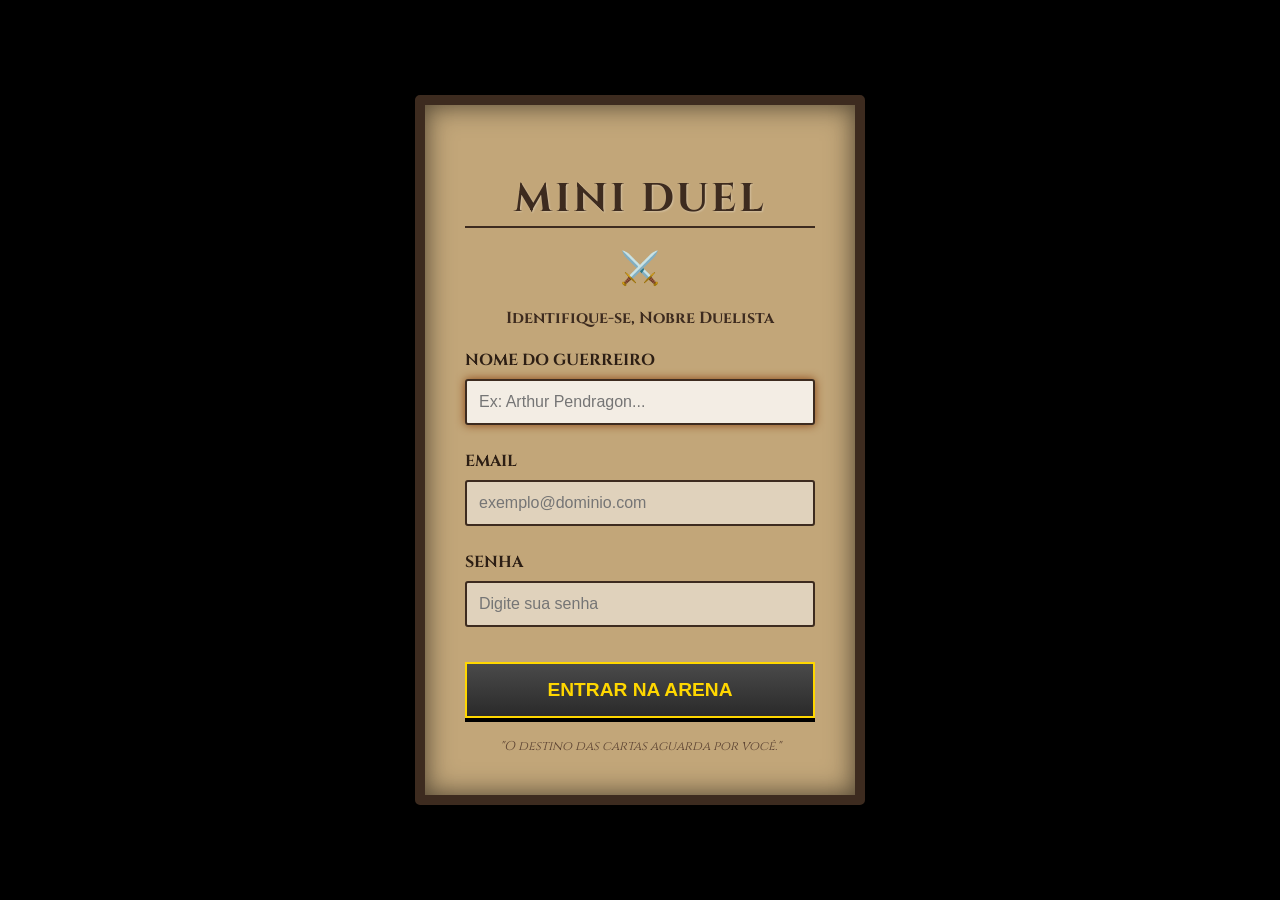
<file: index.html>
<!DOCTYPE html>
<html lang="pt-br">
<head>
    <meta charset="UTF-8">
    <meta name="viewport" content="width=device-width, initial-scale=1.0">
    <title>Mini Duel - Entrar na Arena</title>
    <link href="https://fonts.googleapis.com/css2?family=Cinzel:wght@400;700&display=swap" rel="stylesheet">
    <link rel="stylesheet" href="index.css">
</head>
<body>

    <div class="login-container">
        <h1>Mini Duel</h1>
        
        <div class="decorative-icon">⚔️</div>
        
        <p style="color: #3d2b1f; font-weight: bold; margin-bottom: 20px;">
            Identifique-se, Nobre Duelista
        </p>

        <div class="form-group">
            <label for="username">Nome do Guerreiro</label>
            <input type="text" id="username" placeholder="Ex: Arthur Pendragon..." autofocus>
        </div>
        <div class="form-group">
            <label for="email">Email</label>
            <input type="email" id="email" placeholder="exemplo@dominio.com">
        </div>
        <div class="form-group">
            <label for="senha">Senha</label>
            <input type="password" id="senha" placeholder="Digite sua senha">
        </div>

        <button class="btn-entrar" onclick="fazerLogin()">
            Entrar na Arena
        </button>

        <footer>
            "O destino das cartas aguarda por você."
        </footer>
    </div>

    <script src="index.js"></script>

</body>
</html>
</file>
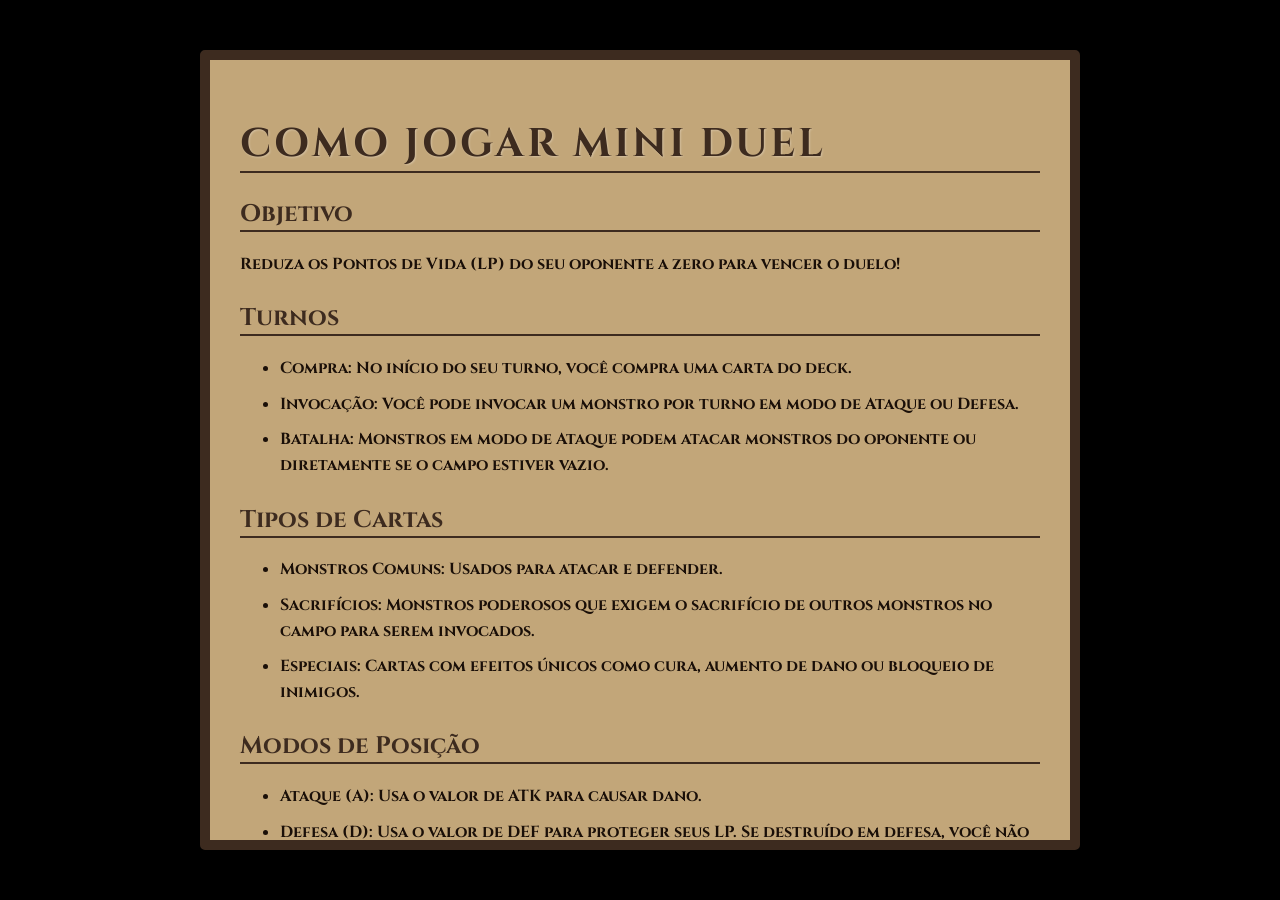
<file: comojogar.html>
<!DOCTYPE html>
<html lang="pt-br">
<head>
    <meta charset="UTF-8">
    <meta name="viewport" content="width=device-width, initial-scale=1.0">
    <title>Como Jogar - Mini Duel</title>
    <link href="https://fonts.googleapis.com/css2?family=Cinzel:wght@400;700;900&display=swap" rel="stylesheet">
    <link rel="stylesheet" href="index.css">
    <style>
        .instrucoes-container {
            background: #c2a679;
            padding: 30px;
            border: 10px solid #3d2b1f;
            border-image: url('https://www.transparentpng.com/download/border/9O0Zz1-wooden-border-frame-transparent.png') 30 stretch;
            box-shadow: 0 0 50px rgba(0, 0, 0, 0.8);
            width: 90%;
            max-width: 800px;
            margin: 40px auto;
            border-radius: 5px;
            color: #1a0f08;
            max-height: 80vh;
            overflow-y: auto;
        }
        h2 { border-bottom: 2px solid #3d2b1f; margin-top: 25px; color: #3d2b1f; }
        p, li { line-height: 1.6; margin-bottom: 10px; font-weight: bold; }
        .btn-voltar {
            display: block;
            width: 200px;
            margin: 20px auto;
            padding: 15px;
            background: linear-gradient(to bottom, #4a4a4a 0%, #2a2a2a 100%);
            color: #ffd700;
            border: 2px solid #ffd700;
            text-align: center;
            text-decoration: none;
            font-weight: bold;
            font-family: 'Cinzel', serif;
        }
    </style>
</head>
<body>
    <div class="instrucoes-container">
        <h1>Como Jogar Mini Duel</h1>
        
        <h2>Objetivo</h2>
        <p>Reduza os Pontos de Vida (LP) do seu oponente a zero para vencer o duelo!</p>

        <h2>Turnos</h2>
        <ul>
            <li><strong>Compra:</strong> No início do seu turno, você compra uma carta do deck.</li>
            <li><strong>Invocação:</strong> Você pode invocar um monstro por turno em modo de Ataque ou Defesa.</li>
            <li><strong>Batalha:</strong> Monstros em modo de Ataque podem atacar monstros do oponente ou diretamente se o campo estiver vazio.</li>
        </ul>

        <h2>Tipos de Cartas</h2>
        <ul>
            <li><strong>Monstros Comuns:</strong> Usados para atacar e defender.</li>
            <li><strong>Sacrifícios:</strong> Monstros poderosos que exigem o sacrifício de outros monstros no campo para serem invocados.</li>
            <li><strong>Especiais:</strong> Cartas com efeitos únicos como cura, aumento de dano ou bloqueio de inimigos.</li>
        </ul>

        <h2>Modos de Posição</h2>
        <ul>
            <li><strong>Ataque (A):</strong> Usa o valor de ATK para causar dano.</li>
            <li><strong>Defesa (D):</strong> Usa o valor de DEF para proteger seus LP. Se destruído em defesa, você não perde vida.</li>
        </ul>

        <a href="javascript:history.back()" class="btn-voltar">VOLTAR</a>
    </div>
</body>
</html>
</file>
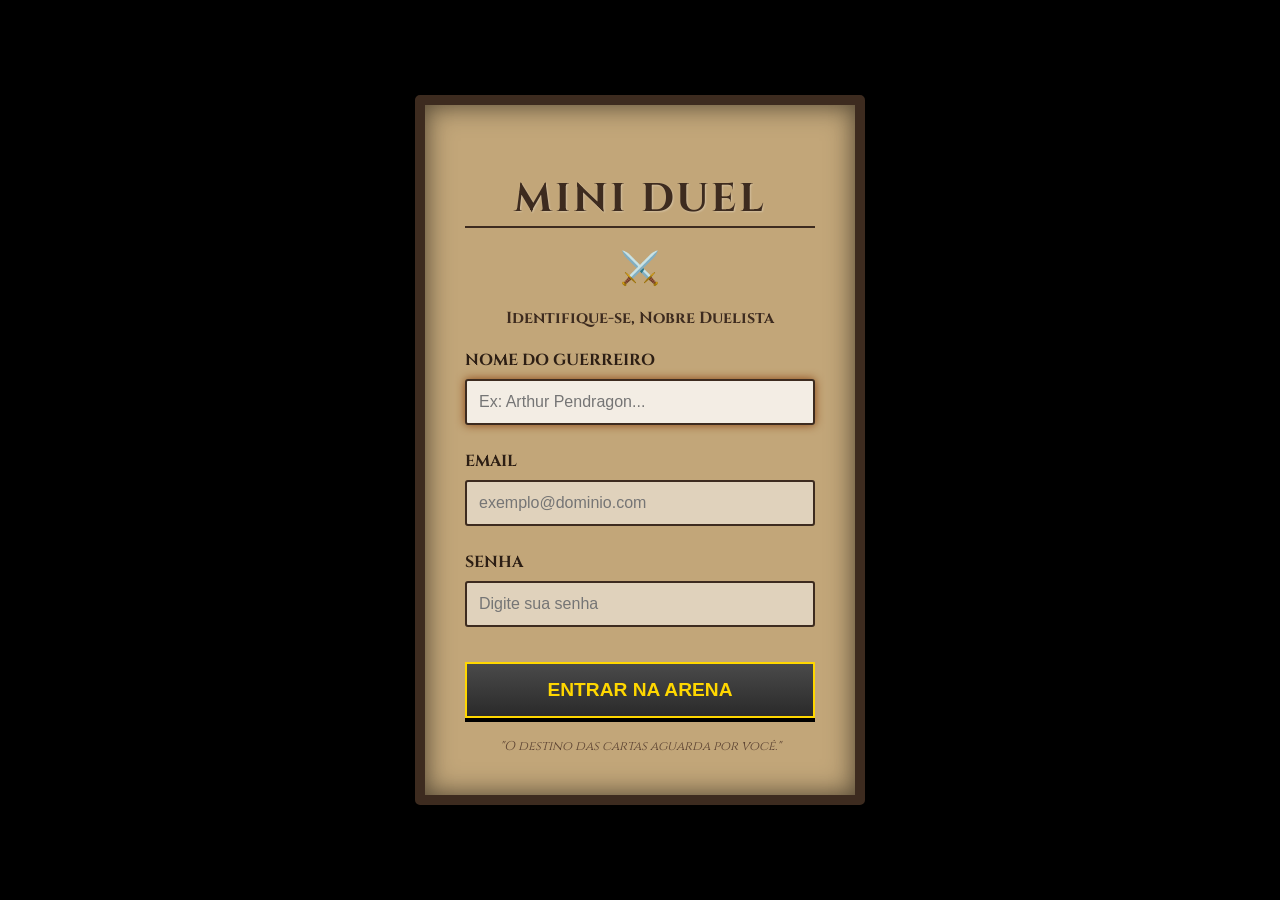
<file: conquistas.html>
<!DOCTYPE html>
<html lang="pt-br">
<head>
    <meta charset="UTF-8">
    <title>Conquistas</title>
    <link rel="stylesheet" href="index.css">
    <link rel="stylesheet" href="deck.css">
</head>
<body>
    <div class="deck-container">
        <div class="deck-toolbar">
            <button class="toolbar-btn" onclick="window.location.href='deck.html'">VOLTAR</button>
            <button class="toolbar-btn" onclick="window.location.href='logado.html'">IR PARA A ARENA ⚔️</button>
            <span id="statsJogador"></span>
        </div>
        <h1>Conquistas</h1>
        <div id="conquistasBox" class="deck-grid"></div>
    </div>
<script>
const nome = localStorage.getItem("usuarioLogado");
if (!nome) { window.location.href = "index.html"; }
const nivel = parseInt(localStorage.getItem(`nivel_${nome}`)) || 1;
const moedas = parseInt(localStorage.getItem(`moedas_${nome}`)) || 0;
const vitorias = parseInt(localStorage.getItem(`vitorias_${nome}`)) || 0;
document.getElementById("statsJogador").innerHTML = `Jogador: ${nome} | Nível: ${nivel} | 💰 ${moedas} | 🏆 Vitórias: ${vitorias}`;
const deckSalvo = JSON.parse(localStorage.getItem(`deck_${nome}`)) || [];
const quantidadePorImagem = {};
deckSalvo.forEach(c => { quantidadePorImagem[c.imagem] = (quantidadePorImagem[c.imagem] || 0) + 1; });
function monstro(nome, imagem, ataque, defesa) { return { nome, imagem, tipo: "monstro", ataque, defesa }; }
function especial(nome, imagem, efeito) { return { nome, imagem, tipo: "especial", efeito }; }
const catalogo = [
    monstro("Planta 1", "imagens/plantas/planta1.jpg", 500, 400),
    monstro("Planta 2", "imagens/plantas/planta2.jpg", 600, 450),
    monstro("Planta 3", "imagens/plantas/planta3.jpg", 700, 500),
    monstro("Planta 4", "imagens/plantas/planta4.jpg", 800, 550),
    monstro("Planta 5", "imagens/plantas/planta5.jpg", 900, 600),
    monstro("Inseto 1", "imagens/insetos/inseto1.jpg", 600, 650),
    monstro("Inseto 2", "imagens/insetos/inseto2.jpg", 750, 700),
    monstro("Inseto 3", "imagens/insetos/inseto3.jpg", 850, 750),
    monstro("Inseto 4", "imagens/insetos/inseto4.jpg", 900, 800),
    monstro("Inseto 5", "imagens/insetos/inseto5.jpg", 1000, 850),
    monstro("Guerreiro 1", "imagens/guerreiros/guerreiro1.jpg", 1050, 860),
    monstro("Guerreiro 2", "imagens/guerreiros/guerreiro2.jpg", 1100, 870),
    monstro("Guerreiro 3", "imagens/guerreiros/guerreiro3.jpg", 1150, 880),
    monstro("Guerreiro 4", "imagens/guerreiros/guerreiro4.jpg", 1200, 890),
    monstro("Guerreiro 5", "imagens/guerreiros/guerreiro5.jpg", 1250, 900),
    monstro("Orc 1", "imagens/orcs/orc1.jpg", 1200, 950),
    monstro("Orc 2", "imagens/orcs/orc2.jpg", 1300, 960),
    monstro("Orc 3", "imagens/orcs/orc3.jpg", 1400, 980),
    monstro("Orc 4", "imagens/orcs/orc4.jpg", 1500, 990),
    monstro("Orc 5", "imagens/orcs/orc5.jpg", 1600, 1000),
    monstro("Troll 1", "imagens/trolls/troll1.jpg", 1700, 1010),
    monstro("Troll 2", "imagens/trolls/troll2.jpg", 1800, 1020),
    monstro("Troll 3", "imagens/trolls/troll3.jpg", 1900, 1030),
    monstro("Troll 4", "imagens/trolls/troll4.jpg", 2000, 1040),
    monstro("Troll 5", "imagens/trolls/troll5.jpg", 2100, 1050),
    especial("Bloqueio", "imagens/especiais/bloqueio.jpg", "bloqueio"),
    especial("Chamado", "imagens/especiais/chamado.jpg", "chamado"),
    especial("Despertar", "imagens/especiais/despertar.jpg", "despertar"),
    especial("Power Up", "imagens/especiais/powerup.jpg", "aumenta500"),
    especial("Power Down", "imagens/especiais/powerdown.jpg", "diminui500"),
    especial("Vida", "imagens/especiais/vida.jpg", "vida")
];
const box = document.getElementById("conquistasBox");
box.innerHTML = "";
catalogo.forEach(carta => {
    const div = document.createElement("div");
    div.className = "carta-deck";
    const qtd = quantidadePorImagem[carta.imagem] || 0;
    if (qtd === 0) div.classList.add("bloqueada");
    const infoStats = carta.tipo === "monstro"
        ? `<div class="stats-mini"><span class="atk-text">⚔️ ${carta.ataque}</span><span class="def-text">🛡️ ${carta.defesa}</span></div>`
        : `<div class="stats-mini"><span style="color:#666;">✨ Especial</span></div>`;
    div.innerHTML = `<img src="${carta.imagem}"><div class="info-carta">${carta.nome}</div>${infoStats}`;
    if (qtd > 0) div.innerHTML += `<div class="qty-badge">x${qtd}</div>`;
    box.appendChild(div);
});
</script>
</body>
</html>
</file>
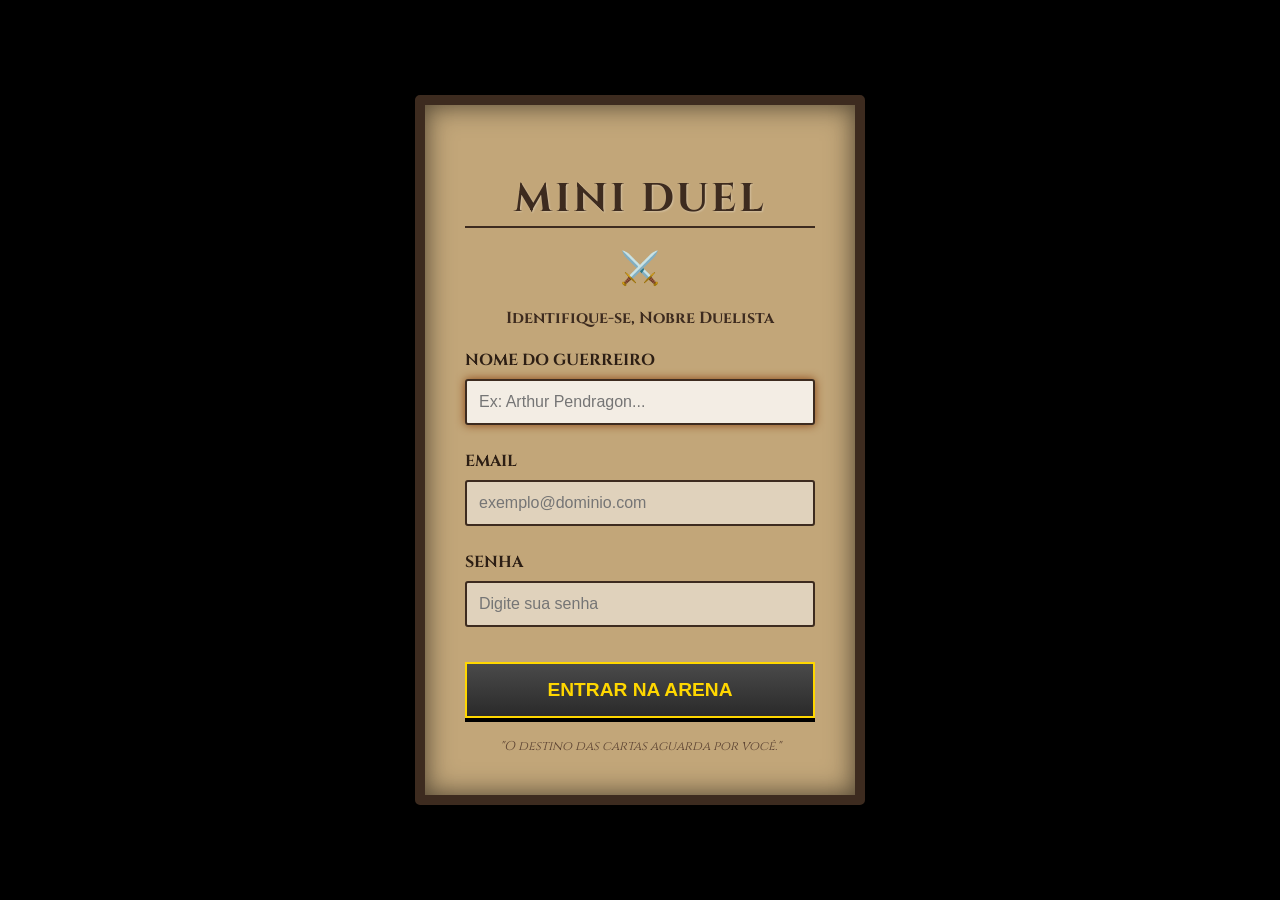
<file: deck.html>
<!DOCTYPE html>
<html lang="pt-br">
<head>
    <meta charset="UTF-8">
    <title>Meu Deck - Mini Duel</title>
    <link rel="stylesheet" href="index.css">
    <link rel="stylesheet" href="deck.css">
    <link href="https://fonts.googleapis.com/css2?family=Cinzel:wght@400;700;900&display=swap" rel="stylesheet">
</head>
<body>
    <div class="deck-container">
        <div class="deck-toolbar">
            <div class="toolbar-row">
                <div class="toolbar-actions">
                    <button class="toolbar-btn btn-back" onclick="window.location.href='index.html'">VOLTAR</button>
                    <button class="toolbar-btn" onclick="window.location.href='mdeck.html'">MEU DECK</button>
                    <button class="toolbar-btn btn-arena" onclick="window.location.href='logado.html'">ARENA ⚔️</button>
                    <button class="toolbar-btn" onclick="window.location.href='comojogar.html'">?</button>
                </div>
                <div class="deck-filters">
                    <input id="buscaCarta" type="text" placeholder="BUSCAR CARTA..." style="width: 220px;">
                </div>
            </div>

            <div class="toolbar-stats-filters">
                <div class="stats-display large-stats" id="statsJogador"></div>
            </div>
        </div>
        <div class="deck-grid" id="listaCartas"></div>
    </div>
<script>
const nome = localStorage.getItem("usuarioLogado");

if (!nome) {
    window.location.href = "index.html";
}

// Chaves sincronizadas com script.js
let inventarioArena = JSON.parse(localStorage.getItem(`deck_inventory_${nome}`)) || [];

// --- AJUSTE DE SEGURANÇA: SE O USUÁRIO NÃO TIVER AS CARTAS INICIAIS, RESET ---
const temPlanta = inventarioArena.some(c => c.nome === "Planta 1");
const temInseto = inventarioArena.some(c => c.nome === "Inseto 1");

if (inventarioArena.length === 0 || !temPlanta || !temInseto) {
    console.log("Deck incompleto detectado na vitrine. Resetando...");
    inventarioArena = [];
    const COMPOSICAO_INICIAL = [
        { img: "imagens/plantas/planta1.jpg", n: "Planta 1", t: "monstro", a: 500, d: 400, q: 7 },
        { img: "imagens/insetos/inseto1.jpg", n: "Inseto 1", t: "monstro", a: 600, d: 650, q: 5 },
        { img: "imagens/guerreiros/guerreiro1.jpg", n: "Guerreiro 1", t: "monstro", a: 1050, d: 860, q: 5 },
        { img: "imagens/orcs/orc1.jpg", n: "Orc 1", t: "monstro", a: 1200, d: 950, q: 5 },
        { img: "imagens/especiais/vida.jpg", n: "Vida", t: "especial", a: 0, d: 0, q: 2 },
        { img: "imagens/especiais/powerup.jpg", n: "Powerup", t: "especial", a: 0, d: 0, q: 2 },
        { img: "imagens/especiais/equipar.jpg", n: "Equipar", t: "especial", a: 0, d: 0, q: 2 }
    ];
    COMPOSICAO_INICIAL.forEach(item => {
        for (let i = 0; i < item.q; i++) {
            inventarioArena.push({ nome: item.n, imagem: item.img, tipo: item.t, ataque: item.a, defesa: item.d });
        }
    });
    localStorage.setItem(`deck_inventory_${nome}`, JSON.stringify(inventarioArena));
    localStorage.removeItem(`deck_build_${nome}`);
}
let deckSalvo = JSON.parse(localStorage.getItem(`deck_build_${nome}`)) || [];
let nivel = parseInt(localStorage.getItem(`nivel_${nome}`)) || 1;
let moedas = parseInt(localStorage.getItem(`moedas_${nome}`)) || 0;

function atualizarStats() {
    const el = document.getElementById("statsJogador");
    if (el) {
        el.innerHTML = `
            <div class="stat-item" title="Nível Atual">
                <span>⭐</span> <span>${nivel}</span>
            </div>
            <div class="stat-item" title="Minhas Moedas">
                <span>💰</span> <span>${moedas.toLocaleString()}</span>
            </div>
            <div class="stat-item" title="Total no Inventário">
                <span>🎴</span> <span>${inventarioArena.length}</span>
            </div>
        `;
    }
}
atualizarStats();

// --- FUNÇÃO AUXILIAR PARA SONS ---
function tocarSom(caminho) {
    const audio = new Audio(caminho);
    audio.play().catch(e => console.log("Erro ao tocar som:", e));
}

// --- SOM DE HOVER GLOBAL ---
function configurarHoverSons() {
    document.body.addEventListener("mouseover", (e) => {
        const target = e.target.closest(".carta-deck, .toolbar-btn, .lock-msg");
        if (target) {
            tocarSom("efeitosonoros/carta.ogg");
        }
    });
}
configurarHoverSons();

function monstro(nome, imagem, ataque, defesa) { return { nome, imagem, tipo: "monstro", ataque, defesa }; }
function sacrificio(nome, imagem, ataque, defesa, sac) { return { nome, imagem, tipo: "monstro", ataque, defesa, sacrifio: sac }; }

const catalogo = [
    // NIVEL 1 - PLANTAS
    monstro("Planta 1", "imagens/plantas/planta1.jpg", 500, 400),
    monstro("Planta 2", "imagens/plantas/planta2.jpg", 600, 450),
    monstro("Planta 3", "imagens/plantas/planta3.jpg", 700, 500),
    monstro("Planta 4", "imagens/plantas/planta4.jpg", 800, 550),
    monstro("Planta 5", "imagens/plantas/planta5.jpg", 900, 600),

    // NIVEL 2 - INSETOS
    monstro("Inseto 1", "imagens/insetos/inseto1.jpg", 600, 650),
    monstro("Inseto 2", "imagens/insetos/inseto2.jpg", 750, 700),
    monstro("Inseto 3", "imagens/insetos/inseto3.jpg", 850, 750),
    monstro("Inseto 4", "imagens/insetos/inseto4.jpg", 900, 800),
    monstro("Inseto 5", "imagens/insetos/inseto5.jpg", 1000, 850),

    // NIVEL 3 - GUERREIROS
    monstro("Guerreiro 1", "imagens/guerreiros/guerreiro1.jpg", 1050, 860),
    monstro("Guerreiro 2", "imagens/guerreiros/guerreiro2.jpg", 1100, 870),
    monstro("Guerreiro 3", "imagens/guerreiros/guerreiro3.jpg", 1150, 880),
    monstro("Guerreiro 4", "imagens/guerreiros/guerreiro4.jpg", 1200, 890),
    monstro("Guerreiro 5", "imagens/guerreiros/guerreiro5.jpg", 1250, 900),

    // NIVEL 4 - ORCS
    monstro("Orc 1", "imagens/orcs/orc1.jpg", 1200, 950),
    monstro("Orc 2", "imagens/orcs/orc2.jpg", 1300, 960),
    monstro("Orc 3", "imagens/orcs/orc3.jpg", 1400, 980),
    monstro("Orc 4", "imagens/orcs/orc4.jpg", 1500, 990),
    monstro("Orc 5", "imagens/orcs/orc5.jpg", 1600, 1000),

    // NIVEL 5 - TROLLS
    monstro("Troll 1", "imagens/trolls/troll1.jpg", 1700, 1010),
    monstro("Troll 2", "imagens/trolls/troll2.jpg", 1800, 1020),
    monstro("Troll 3", "imagens/trolls/troll3.jpg", 1900, 1030),
    monstro("Troll 4", "imagens/trolls/troll4.jpg", 2000, 1040),
    monstro("Troll 5", "imagens/trolls/troll5.jpg", 2100, 1050),

    // NIVEL 6 - OGROS
    monstro("Ogro 1", "imagens/ogros/ogro1.jpg", 2200, 1500),
    monstro("Ogro 2", "imagens/ogros/ogro2.jpg", 2300, 1600),
    monstro("Ogro 3", "imagens/ogros/ogro3.jpg", 2400, 1900),
    monstro("Ogro 4", "imagens/ogros/ogro4.jpg", 2500, 1660),
    monstro("Ogro 5", "imagens/ogros/ogro5.jpg", 2600, 1700),

    // NIVEL 7 - FADAS
    monstro("Fada 1", "imagens/fadas/fada1.jpg", 2700, 1750),
    monstro("Fada 2", "imagens/fadas/fada2.jpg", 2800, 1760),
    monstro("Fada 3", "imagens/fadas/fada3.jpg", 2900, 2000),
    monstro("Fada 4", "imagens/fadas/fada4.jpg", 3000, 1900),
    monstro("Fada 5", "imagens/fadas/fada5.jpg", 3100, 1950),

    // NIVEL 8 - DRAGÕES
    monstro("Dragão 1", "imagens/dragoes/dragao1.jpg", 3200, 2000),
    monstro("Dragão 2", "imagens/dragoes/dragao2.jpg", 3400, 2500),
    monstro("Dragão 3", "imagens/dragoes/dragao3.jpg", 3500, 4000),
    monstro("Dragão 4", "imagens/dragoes/dragao4.jpg", 3600, 2650),
    monstro("Dragão 5", "imagens/dragoes/dragao5.jpg", 3700, 2670),

    // NIVEL 9 - MAGOS
    monstro("Mago 1", "imagens/magos/mago1.jpg", 3800, 2700),
    monstro("Mago 2", "imagens/magos/mago2.jpg", 3900, 2750),
    monstro("Mago 3", "imagens/magos/mago3.jpg", 4000, 3000),
    monstro("Mago 4", "imagens/magos/mago4.jpg", 4100, 2850),
    monstro("Mago 5", "imagens/magos/mago5.jpg", 4200, 3000),

    // NIVEL 10 - CEIFEIROS
    monstro("Ceifeiro 1", "imagens/mortes/morte1.jpg", 4300, 3100),
    monstro("Ceifeiro 2", "imagens/mortes/morte2.jpg", 4500, 3200),
    monstro("Ceifeiro 3", "imagens/mortes/morte3.jpg", 4600, 4500),
    monstro("Ceifeiro 4", "imagens/mortes/morte4.jpg", 4700, 3400),
    monstro("Ceifeiro 5", "imagens/mortes/morte5.jpg", 4800, 3500),

    // SACRIFÍCIOS
    sacrificio("Sacrifício 1", "imagens/sacrificios/sacrificio1.jpg", 5000, 4500, 2),
    sacrificio("Sacrifício 2", "imagens/sacrificios/sacrificio2.jpg", 5100, 4600, 2),
    sacrificio("Sacrifício 3", "imagens/sacrificios/sacrificio3.jpg", 5200, 4700, 2),
    sacrificio("Sacrifício 4", "imagens/sacrificios/sacrificio4.jpg", 5300, 4800, 2),
    sacrificio("Sacrifício 5", "imagens/sacrificios/sacrificio5.jpg", 5400, 4900, 2),

    // ESPECIAIS
    { nome: "Vida", imagem: "imagens/especiais/vida.jpg", tipo: "especial", ataque: 0, defesa: 0 },
    { nome: "Powerup", imagem: "imagens/especiais/powerup.jpg", tipo: "especial", ataque: 0, defesa: 0 },
    { nome: "Equipar", imagem: "imagens/especiais/equipar.jpg", tipo: "especial", ataque: 0, defesa: 0 },
    { nome: "Bloqueio", imagem: "imagens/especiais/bloqueio.jpg", tipo: "especial", ataque: 0, defesa: 0 },
    { nome: "Chamado", imagem: "imagens/especiais/chamado.jpg", tipo: "especial", ataque: 0, defesa: 0 },
    { nome: "Despertar", imagem: "imagens/especiais/despertar.jpg", tipo: "especial", ataque: 0, defesa: 0 },
    { nome: "Trocal", imagem: "imagens/especiais/trocal.jpg", tipo: "especial", ataque: 0, defesa: 0 }
];

const quantidadePorImagem = {};
// Soma as cartas que o jogador já tem no inventário ganho na arena
inventarioArena.forEach(c => {
    quantidadePorImagem[c.imagem] = (quantidadePorImagem[c.imagem] || 0) + 1;
});

function renderCatalogo() {
    const container = document.getElementById("listaCartas");
    container.innerHTML = "";
    let lista = [...catalogo];
    const termo = document.getElementById("buscaCarta").value.toLowerCase();

    if (termo) lista = lista.filter(c => (c.nome || "").toLowerCase().includes(termo));

    lista.forEach(carta => {
        const div = document.createElement("div");
        div.className = "carta-deck";
        
        const qtd = quantidadePorImagem[carta.imagem] || 0;
        let desbloqueada = false;

        // CARTAS INICIAIS SEMPRE LIBERADAS
        const iniciaisSempreLiberadas = ["Planta 1", "Inseto 1", "Guerreiro 1", "Orc 1", "Vida", "Powerup", "Equipar"];
        
        if (iniciaisSempreLiberadas.includes(carta.nome)) {
            desbloqueada = true;
        } else if (carta.tipo === "robo") {
            desbloqueada = nivel >= carta.nivelReq;
        } else {
            desbloqueada = qtd > 0;
        }

        if (!desbloqueada) div.classList.add("bloqueada");

        const infoStats = (carta.tipo !== "especial")
            ? `<div class="stats-mini"><span class="atk-text">⚔️ ${carta.ataque}</span><span class="def-text">🛡️ ${carta.defesa}</span></div>`
            : `<div class="stats-mini"><span style="color:#666; font-weight:bold;">✨ ESPECIAL</span></div>`;

        div.innerHTML = `
            <img loading="lazy" src="${carta.imagem}">
            <div class="info-carta">${carta.nome}</div>
            ${infoStats}
            ${(qtd > 0 && carta.tipo !== "robo") ? `<div class="qty-badge">x${qtd}</div>` : ""}
            ${(carta.tipo === "robo" && !desbloqueada) ? `<div class="lock-msg" style="position:absolute; bottom:5px; color:red; font-size:10px; font-weight:bold;">NV. ${carta.nivelReq}</div>` : ""}
        `;
        container.appendChild(div);
    });
}

renderCatalogo();
document.getElementById("buscaCarta").addEventListener("input", renderCatalogo);
</script>
</body>
</html>
</file>
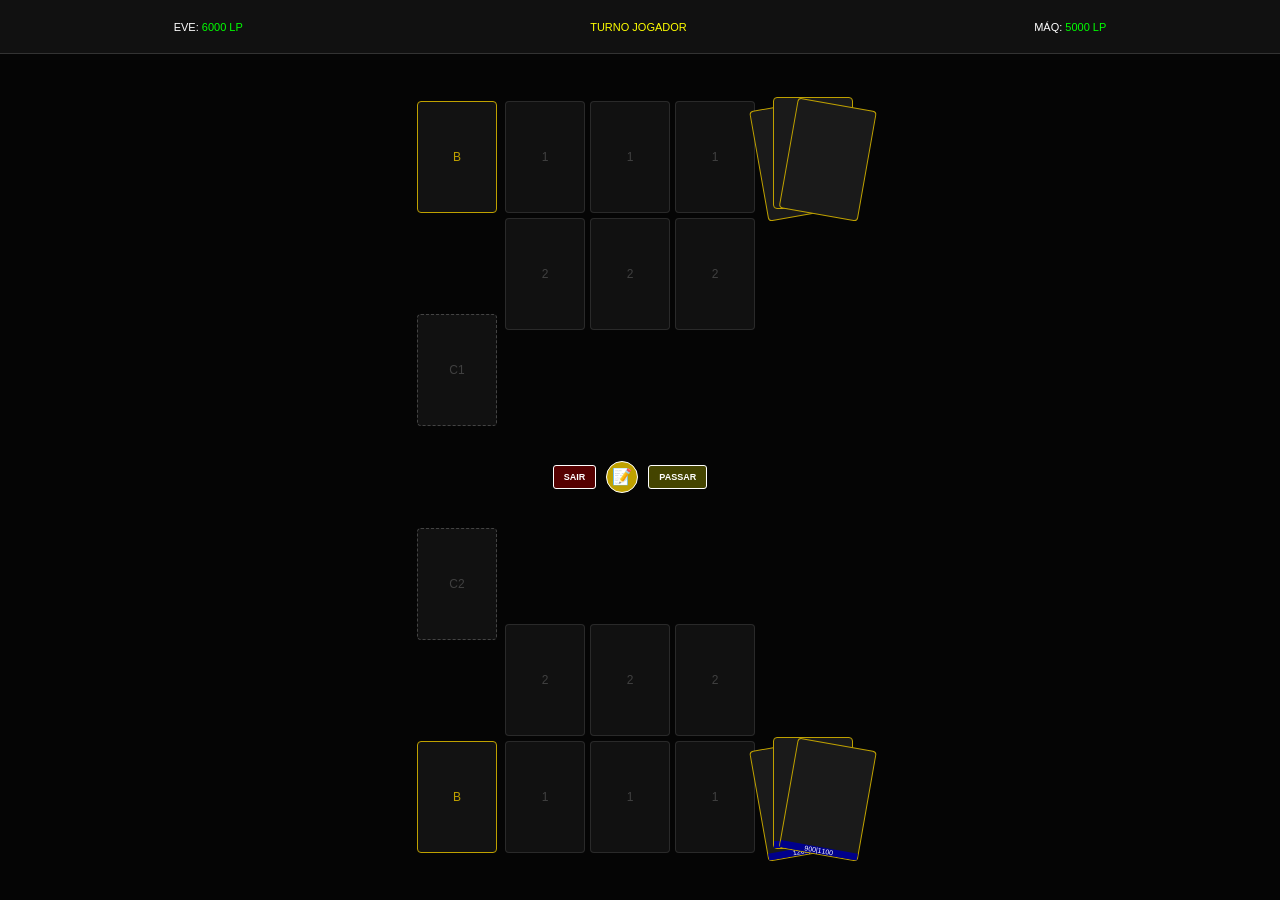
<file: deckteste.html>
<!DOCTYPE html>
<html lang="pt-br">
<head>
    <meta charset="UTF-8">
    <meta name="viewport" content="width=device-width, initial-scale=1.0, maximum-scale=1.0, user-scalable=no">
    <style>
        :root {
            --bg: #050505;
            --gold: #bfa100;
            --txt-yellow: #ffff00;
            --txt-green: #00ff00;
            --slot-bg: rgba(255, 255, 255, 0.05);
            /* Tamanhos responsivos baseados na largura da tela (vw) */
            --card-w: 15vw; 
            --card-h: calc(var(--card-w) * 1.4);
            --max-w: 80px;
            --max-h: 112px;
        }

        @media (min-width: 600px) {
            :root { --card-w: 80px; --card-h: 112px; }
        }

        * { box-sizing: border-box; margin: 0; padding: 0; }

        body {
            background-color: var(--bg);
            color: #fff;
            font-family: sans-serif;
            height: 100vh;
            display: flex;
            flex-direction: column;
            overflow: hidden;
        }

        /* Barra de Status (Compacta) */
        .status-bar {
            height: 6vh;
            display: flex;
            justify-content: space-around;
            align-items: center;
            font-size: 11px;
            background: #111;
            border-bottom: 1px solid #333;
        }

        /* Container que aproxima as colunas */
        .game-wrapper {
            flex: 1;
            display: flex;
            justify-content: center; /* Centraliza o bloco todo */
            align-items: center;
            padding: 5px;
            gap: 8px; /* Espaço mínimo entre laterais e campo */
        }

        /* Colunas Laterais */
        .side-col {
            display: flex;
            flex-direction: column;
            justify-content: space-between;
            height: 90%;
            width: var(--card-w);
            max-width: var(--max-w);
        }

        /* Slots Padronizados */
        .card-slot {
            width: 100%;
            height: var(--card-h);
            max-height: var(--max-h);
            border-radius: 4px;
            background: var(--slot-bg);
            border: 1px solid rgba(255,255,255,0.1);
            display: flex;
            align-items: center;
            justify-content: center;
            font-size: 12px;
            color: rgba(255,255,255,0.2);
        }
        .frame-b { border: 1px solid var(--gold); color: var(--gold); }
        .frame-c { border: 1px dashed #444; }

        /* Campo de Batalha Central */
        .board {
            display: flex;
            flex-direction: column;
            justify-content: space-between;
            height: 90%;
            gap: 5px;
        }

        .grid {
            display: grid;
            grid-template-columns: repeat(3, var(--card-w));
            grid-auto-columns: max-content;
            gap: 5px;
        }
        
        .grid .card-slot { max-width: var(--max-w); }

        /* Barra de Ação Central */
        .action-bar {
            display: flex;
            align-items: center;
            justify-content: center;
            gap: 10px;
            position: relative;
        }

        .btn {
            padding: 6px 10px;
            font-size: 9px;
            font-weight: bold;
            border: 1px solid #fff;
            color: #fff;
            cursor: pointer;
            border-radius: 3px;
        }

        .log-btn {
            width: 32px;
            height: 32px;
            background: var(--gold);
            border-radius: 50%;
            display: flex;
            align-items: center;
            justify-content: center;
            border: 1px solid #fff;
            cursor: pointer;
        }

        /* Mãos Laterais (Aproximação máxima) */
        .hand-side {
            display: flex;
            flex-direction: column;
            justify-content: space-between;
            height: 90%;
            width: calc(var(--card-w) + 20px); /* Espaço extra para o leque */
        }

        .fan {
            position: relative;
            width: 100%;
            height: var(--card-h);
            max-height: var(--max-h);
        }

        .m-card {
            position: absolute;
            width: var(--card-w);
            height: var(--card-h);
            max-width: var(--max-w);
            max-height: var(--max-h);
            background: #1a1a1a;
            border: 1px solid var(--gold);
            border-radius: 4px;
            left: 10px;
        }

        .m-card:nth-child(1) { transform: rotate(-10deg) translateX(-15px); }
        .m-card:nth-child(2) { transform: rotate(0deg) translateY(-4px); z-index: 2; }
        .m-card:nth-child(3) { transform: rotate(10deg) translateX(15px); z-index: 3; }

        .m-stats {
            position: absolute; bottom: 0; width: 100%;
            background: #00008b; font-size: 7px; text-align: center;
        }
    </style>
</head>
<body>

    <div class="status-bar">
        <div>EVE: <span style="color:var(--txt-green)">6000 LP</span></div>
        <div style="color:var(--txt-yellow)">TURNO JOGADOR</div>
        <div>MÁQ: <span style="color:var(--txt-green)">5000 LP</span></div>
    </div>

    <div class="game-wrapper">
        <div class="side-col">
            <div class="card-slot frame-b">B</div>
            <div class="card-slot frame-c">C1</div>
            <div class="card-slot frame-c">C2</div>
            <div class="card-slot frame-b">B</div>
        </div>

        <div class="board">
            <div class="grid">
                <div class="card-slot">1</div><div class="card-slot">1</div><div class="card-slot">1</div>
                <div class="card-slot">2</div><div class="card-slot">2</div><div class="card-slot">2</div>
            </div>

            <div class="action-bar">
                <div class="btn" style="background:#500">SAIR</div>
                <div class="log-btn">📝
				</div>
                <div class="btn" style="background:#440">PASSAR</div>
            </div>

            <div class="grid">
                <div class="card-slot">2</div><div class="card-slot">2</div><div class="card-slot">2</div>
                <div class="card-slot">1</div><div class="card-slot">1</div><div class="card-slot">1</div>
            </div>
        </div>

        <div class="hand-side">
            <div class="fan">
                <div class="m-card"></div><div class="m-card"></div><div class="m-card"></div>
            </div>
            <div class="fan">
                <div class="m-card"><div class="m-stats">1200|800</div></div>
                <div class="m-card"><div class="m-stats">1500|400</div></div>
                <div class="m-card"><div class="m-stats">900|1100</div></div>
            </div>
        </div>
    </div>

</body>
</html>
</file>
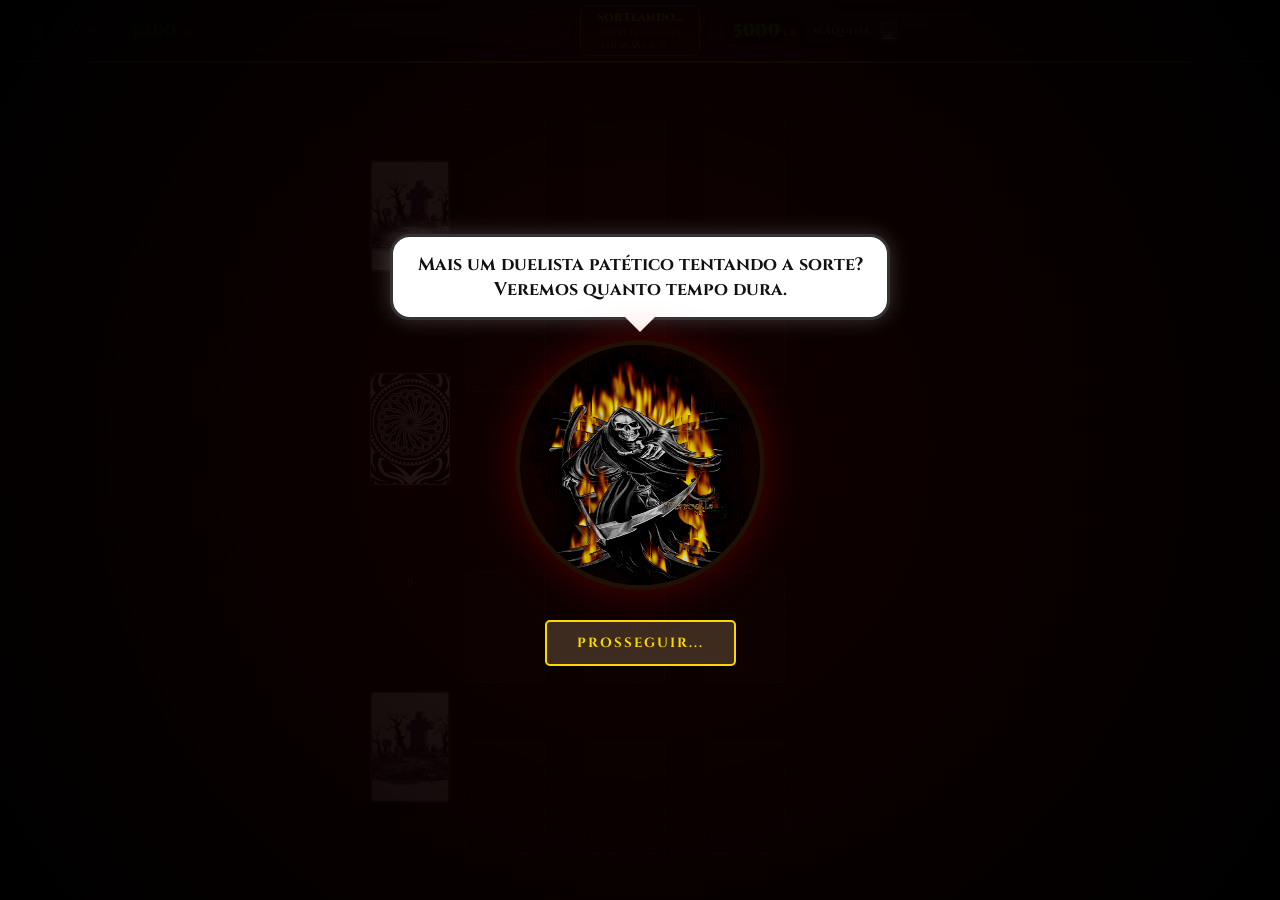
<file: logado.html>
<!DOCTYPE html>
<html lang="pt-br">
<head>
    <meta charset="UTF-8">
    <meta name="viewport" content="width=device-width, initial-scale=1.0, maximum-scale=1.0">
    <title>Arena de Duelo - Mini Duel</title>
    <link rel="stylesheet" href="logado.css">
    <link rel="stylesheet" href="css/modal.css">
    <link href="https://fonts.googleapis.com/css2?family=Cinzel:wght@400;700;900&display=swap" rel="stylesheet">
</head>
<body>

<!-- BARRA DE STATUS -->
<div class="status-bar">
    <div class="status-lado">
        <span class="status-icone">👤</span>
        <span id="nomeUser">JOGADOR</span>
        <div class="lp-container">
            <span id="vidaJogador" class="lp-valor">5000</span>
            <span class="lp-label">LP</span>
        </div>
    </div>

    <div class="status-centro">
        <div id="turnoAviso">SORTEANDO...</div>
        <div id="placarMelhorDe3">RODADA 1: 0 - 0</div>
    </div>

    <div class="status-lado">
        <div class="lp-container">
            <span id="vidaOponente" class="lp-valor">5000</span>
            <span class="lp-label">LP</span>
        </div>
        MÁQUINA
        <span class="status-icone">🖥️</span>
    </div>
</div>

<!-- GAME WRAPPER -->
<div class="game-wrapper">
    <!-- COLUNA ESQUERDA (Sidebar: Cemitérios e Decks) -->
    <div class="side-col">
        <div id="cemiterioOponente" class="card-slot frame-c" data-label="GY"></div>
        
        <div class="monte-compra frame-b">
            <button id="btnComprar" onclick="comprarCarta()">
                <img src="imagens/back.jpg" alt="Deck">
                <span>BARALHO</span>
            </button>
        </div>
        <small id="contador-deck" style="display:block; text-align:center; font-size:10px; color:gold; margin-top:-10px;">0</small>

        <div id="cemiterioJogador" class="card-slot frame-c" data-label="GY"></div>
    </div>

    <!-- CAMPO CENTRAL (Board) -->
    <div class="board">
        <!-- Oponente -->
        <div id="especiaisOponente" class="grid suporte"></div>
        <div id="monstrosOponente" class="grid combate"></div>

        <!-- Barra de Ação Central -->
        <div class="action-bar">
            <button id="btnPassarTurno" class="action-icon-btn pass-turn" onclick="passarTurno()" style="display:none;" title="Passar Turno">
                <span>⏭️</span>
            </button>
            
            <button class="action-icon-btn log-toggle" onclick="toggleLog()" title="Log de Batalha">
                <span>📜</span>
            </button>

            <button id="btnSairJogo" class="action-icon-btn exit-game" onclick="window.location.href='mdeck.html'" title="Sair do Jogo">
                <span>🚪</span>
            </button>
        </div>

        <!-- Jogador -->
        <div id="monstrosJogador" class="grid combate"></div>
        <div id="especiaisJogador" class="grid suporte"></div>
    </div>

    <!-- MÃOS LATERAIS -->
    <div class="hand-side">
        <div id="maoOponente" class="fan"></div>
        <div id="minhaMao" class="fan"></div>
    </div>
</div>

<!-- LOG PANEL -->
<div class="log-panel" id="logPanel">
    <div class="log-header">
        <span>LOG DE BATALHA</span>
        <div class="close-log" onclick="toggleLog()">✖</div>
    </div>
    <div id="logConteudo" class="log-conteudo"></div>
</div>

<!-- MODAL ROLETA -->
<div id="modalRoleta" class="modal">
    <div class="modal-content">
        <h3>QUEM COMEÇA?</h3>
        <div class="roleta-moldura">
            <div id="roleta">
                <div class="fatia voce">VOCÊ</div>
                <div class="fatia maquina">MÁQUINA</div>
            </div>
        </div>
        <button id="btnGirar" onclick="girarRoleta()">GIRAR</button>
    </div>
</div>

<!-- MODAL AÇÃO -->
<div id="modalPosicao" class="modal">
    <div class="modal-content">
        <h3 id="textoModal">ESCOLHA UMA AÇÃO</h3>
        <div id="botoesAcao"></div>
        <button onclick="fecharModal()">CANCELAR</button>
    </div>
</div>

<!-- SCRIPTS -->
<script src="script.js"></script>

</body>
</html>
</file>
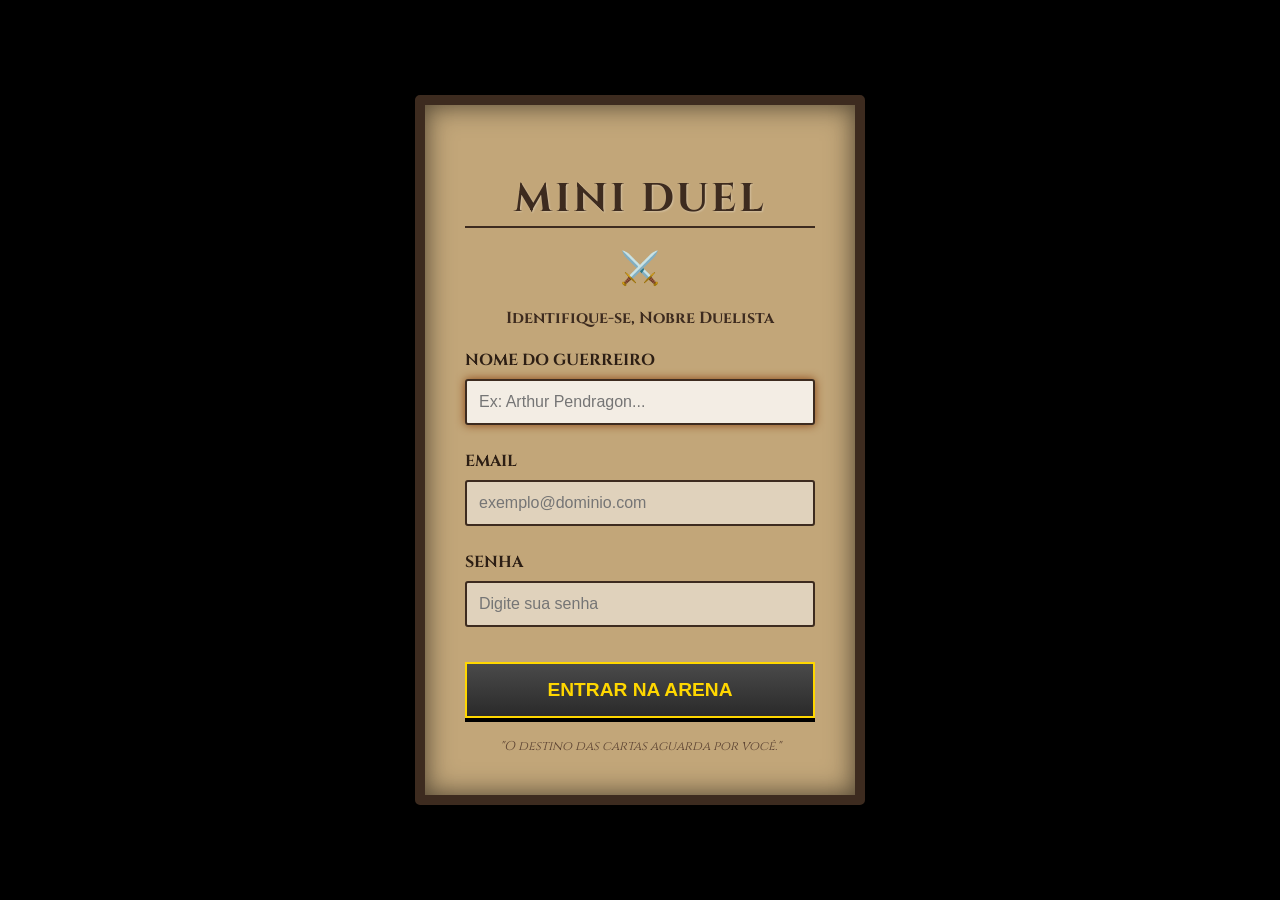
<file: loja.html>
<!DOCTYPE html>
<html lang="pt-br">
<head>
    <meta charset="UTF-8">
    <meta name="viewport" content="width=device-width, initial-scale=1.0, maximum-scale=1.0, user-scalable=no">
    <title>Loja de Cartas - Arena</title>
    <link rel="stylesheet" href="index.css">
    <link rel="stylesheet" href="deck.css">
    <link rel="stylesheet" href="loja.css">
    <link href="https://fonts.googleapis.com/css2?family=Cinzel:wght@400;700;900&display=swap" rel="stylesheet">
</head>
<body>
    <div class="deck-container">
        <div class="deck-toolbar">
            <div class="toolbar-actions">
                <button class="toolbar-btn btn-back" onclick="window.location.href='index.html'">VOLTAR</button>
                <button class="toolbar-btn" onclick="window.location.href='deck.html'">VITRINE</button>
                <button class="toolbar-btn" onclick="window.location.href='mdeck.html'">MEU DECK</button>
                <button class="toolbar-btn btn-arena" onclick="window.location.href='logado.html'">ARENA ⚔️</button>
                <button class="toolbar-btn" onclick="window.location.href='comojogar.html'">?</button>
            </div>
            
            <div class="toolbar-stats-filters">
                <div class="stats-display" id="statsJogador">
                    <!-- Stats preenchidos via JS -->
                </div>

                <div class="deck-filters">
                    <label for="selectNivel">FILTRAR:</label>
                    <select id="selectNivel" onchange="filtrarNivel(this.value)">
                        <option value="1">1 (PLANTAS)</option>
                        <option value="2">2 (INSETOS)</option>
                        <option value="3">3 (GUERREIROS)</option>
                        <option value="4">4 (ORCS)</option>
                        <option value="5">5 (TROLLS)</option>
                        <option value="6">6 (OGROS)</option>
                        <option value="7">7 (FADAS)</option>
                        <option value="8">8 (DRAGÕES)</option>
                        <option value="9">9 (MAGOS)</option>
                        <option value="10">10 (CEIFEIROS)</option>
                        <option value="11">SACRIFÍCIO</option>
                    </select>
                </div>
            </div>
        </div>

        <h1 class="loja-title">Mercado Negro</h1>
        
        <div class="deck-grid" id="lojaGrid">
            <!-- Cartas serão geradas via JS -->
        </div>
    </div>

    <!-- Modal de Confirmação de Compra -->
    <div id="modalCompra" class="modal-compra" style="display:none;">
        <div class="modal-content">
            <h3>Confirmar Compra</h3>
            <div id="infoCartaCompra"></div>
            <div class="modal-actions">
                <button id="btnConfirmar" class="btn-confirmar">COMPRAR</button>
                <button id="btnCancelar" class="btn-cancelar" onclick="fecharModalCompra()">CANCELAR</button>
            </div>
        </div>
    </div>

    <script src="loja.js"></script>
</body>
</html>
</file>
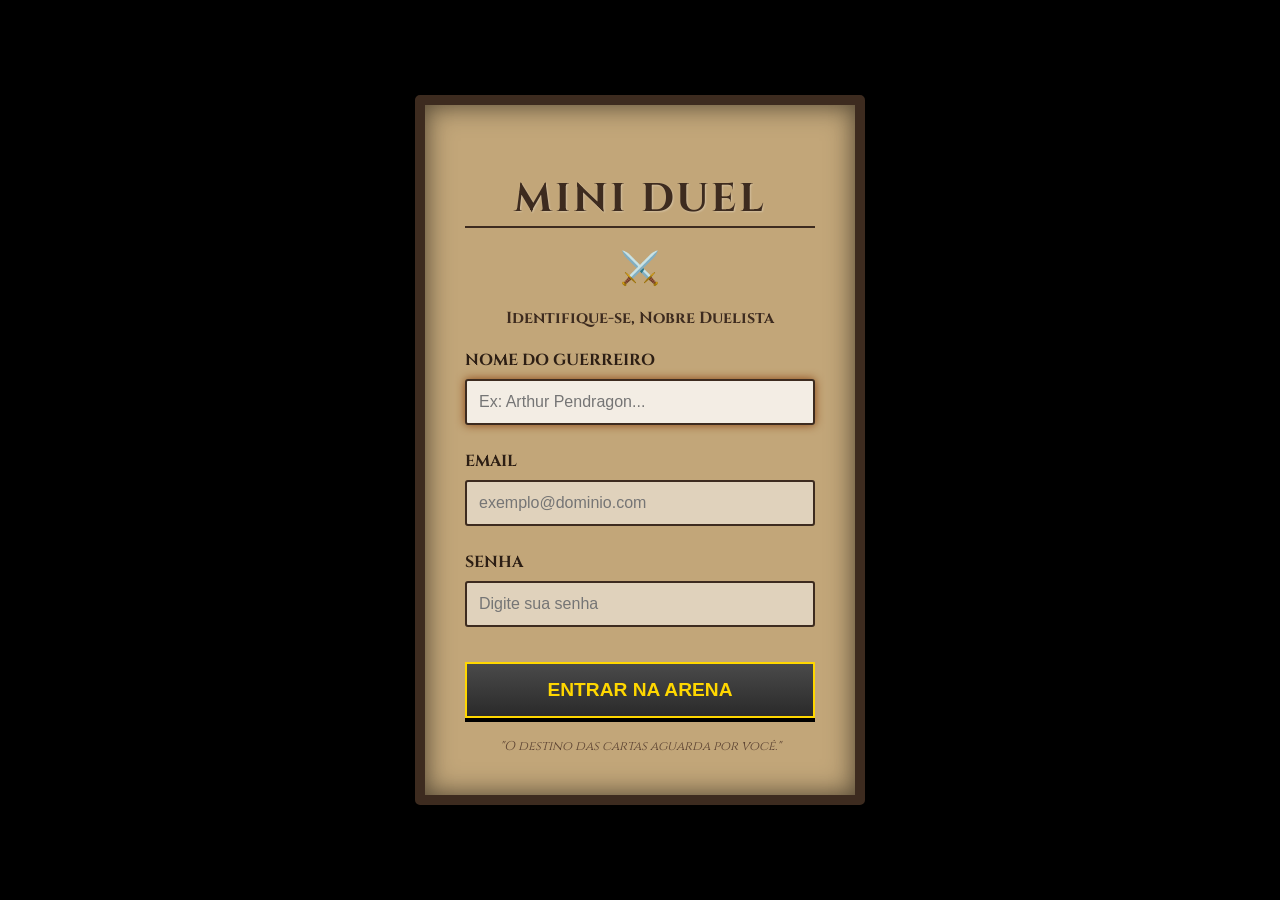
<file: mdeck.html>
<!DOCTYPE html> 
 <html lang="pt-br"> 
 <head> 
     <meta charset="UTF-8"> 
     <meta name="viewport" content="width=device-width, initial-scale=1.0, maximum-scale=1.0, user-scalable=no"> 
     <title>Montar Deck - Oficial</title> 
     <link rel="stylesheet" href="index.css"> 
     <link rel="stylesheet" href="mdeck.css"> 
 	 
     <link href="https://fonts.googleapis.com/css2?family=Cinzel:wght@400;700;900&display=swap" rel="stylesheet"> 
 </head> 
 <body> 
     <div class="deck-container"> 
         <div class="deck-toolbar"> 
             <div class="toolbar-row">
                 <div class="toolbar-actions"> 
                     <button class="toolbar-btn btn-back" onclick="window.location.href='index.html'">VOLTAR</button>
                     <button class="toolbar-btn" onclick="window.location.href='deck.html'">VITRINE</button> 
                     <button class="toolbar-btn btn-arena" onclick="window.location.href='logado.html'">ARENA ⚔️</button> 
                     <button class="toolbar-btn" onclick="window.location.href='loja.html'">LOJA 🛒</button> 
                     <button class="toolbar-btn" onclick="window.location.href='comojogar.html'">?</button> 
                 </div> 
                 <button class="toolbar-btn" style="background: #8b0000;" onclick="esvaziarTudo()">LIMPAR SLOTS</button> 
             </div>

             <div class="toolbar-stats-filters">
                 <div class="stats-and-filters">
                     <div class="stats-display" id="statsJogador"></div> 
                     <div class="deck-filters">
                         <label for="filtroNivelInventario" style="color:var(--madeira); font-weight:bold; font-size:0.8rem;">FILTRAR NÍVEL:</label>
                         <select id="filtroNivelInventario" onchange="filtrarNivel(this.value)" style="padding: 5px; border: 2px solid var(--madeira); border-radius: 4px; font-family:'Cinzel';">
                             <option value="0">TODOS</option>
                             <option value="1">NÍVEL 1</option>
                             <option value="2">NÍVEL 2</option>
                             <option value="3">NÍVEL 3</option>
                             <option value="4">NÍVEL 4</option>
                             <option value="5">NÍVEL 5</option>
                             <option value="6">NÍVEL 6</option>
                             <option value="7">NÍVEL 7</option>
                             <option value="8">NÍVEL 8</option>
                             <option value="9">NÍVEL 9</option>
                             <option value="10">NÍVEL 10</option>
                             <option value="11">SACRIFÍCIO</option>
                         </select>
                     </div>
                 </div>
             </div>
         </div> 
 
         <div class="builder-row"> 
             <div class="panel"> 
                <div class="panel-title">DECK ATIVO (<span id="deckCount">0 / 28</span>)</div> 
                 <div class="deck-slots" id="deckSlots"></div> 
                 <button id="btnSalvarDeck" class="toolbar-btn" style="width: 100%; margin-top: 15px;" disabled>SALVAR DECK</button> 
             </div> 
 
             <div class="panel"> 
                 <div class="panel-title">MEU INVENTÁRIO</div> 
                 <div class="deck-grid" id="listaCartas"></div> 
             </div> 
         </div> 
     </div> 
     <script src="mdeck.js"></script> 
 </body> 
 </html>
</file>
<file: index.css>
/* --- FUNDO E CORPO --- */
body {
    margin: 0;
    padding: 0;
    display: flex;
    justify-content: center;
    align-items: center;
    height: 100vh;
    background: #000 url('https://img.freepik.com/fotos-premium/fundo-da-parede-de-pedra-do-castelo-medieval_717440-1044.jpg') no-repeat center center fixed;
    background-size: cover;
    font-family: 'Cinzel', serif; /* Uma fonte com estilo medieval (serifada) */
    color: #f1e5ac;
}

/* --- CONTAINER PRINCIPAL (PERGAMINHO) --- */
.login-container {
    background: #c2a679; /* Cor de papel envelhecido */
    padding: 40px;
    border: 10px solid #3d2b1f; /* Moldura de madeira escura */
    border-image: url('https://www.transparentpng.com/download/border/9O0Zz1-wooden-border-frame-transparent.png') 30 stretch;
    box-shadow: 0 0 50px rgba(0, 0, 0, 0.8), inset 0 0 20px rgba(0,0,0,0.3);
    width: 350px;
    text-align: center;
    position: relative;
    border-radius: 5px;
}

/* Efeito de papel queimado nas bordas */
.login-container::before {
    content: "";
    position: absolute;
    top: 0; left: 0; right: 0; bottom: 0;
    box-shadow: inset 0 0 30px rgba(0,0,0,0.4);
    pointer-events: none;
}

h1 {
    font-size: 2.5rem;
    color: #3d2b1f;
    text-transform: uppercase;
    margin-bottom: 20px;
    text-shadow: 1px 1px 2px rgba(255,255,255,0.3);
    letter-spacing: 3px;
    border-bottom: 2px solid #3d2b1f;
}

/* --- FORMULÁRIO --- */
.form-group {
    margin-bottom: 25px;
    text-align: left;
}

label {
    display: block;
    color: #2c1e14;
    font-weight: bold;
    margin-bottom: 8px;
    text-transform: uppercase;
}

input[type="text"], input[type="password"], input[type="email"] {
    width: 100%;
    padding: 12px;
    background: rgba(255, 255, 255, 0.5);
    border: 2px solid #3d2b1f;
    border-radius: 3px;
    font-family: 'Arial', sans-serif; /* Alterado de inherit para permitir letras minúsculas */
    font-size: 1rem;
    color: #1a0f08;
    box-sizing: border-box;
    transition: 0.3s;
}

input:focus {
    outline: none;
    background: rgba(255, 255, 255, 0.8);
    box-shadow: 0 0 10px #8b4513;
}

/* --- BOTÃO (ESTILO ESCUDO/FERRO) --- */
.btn-entrar {
    width: 100%;
    padding: 15px;
    background: linear-gradient(to bottom, #4a4a4a 0%, #2a2a2a 100%);
    color: #ffd700;
    border: 2px solid #ffd700;
    font-size: 1.2rem;
    font-weight: bold;
    text-transform: uppercase;
    cursor: pointer;
    box-shadow: 0 4px 0 #000;
    transition: all 0.2s;
    margin-top: 10px;
}

.btn-entrar:hover {
    background: linear-gradient(to bottom, #5a5a5a 0%, #3a3a3a 100%);
    transform: translateY(-2px);
    box-shadow: 0 6px 0 #000;
}

.btn-entrar:active {
    transform: translateY(2px);
    box-shadow: 0 1px 0 #000;
}

/* --- DETALHES DECORATIVOS --- */
.decorative-icon {
    font-size: 2rem;
    margin: 10px 0;
    color: #3d2b1f;
}

footer {
    margin-top: 20px;
    font-size: 0.8rem;
    color: #5d4433;
    font-style: italic;
}
</file>
<file: deck.css>
/* --- CONFIGURAÇÕES GERAIS --- */
:root {
    --papiro: #f1e5ac;
    --madeira: #3d2b1f;
    --ouro: #ffd700;
    --ferro: #4a4a4a;
    --sangue: #b22222; /* Vermelho mais escuro para melhor leitura */
    --mana: #00008b;   /* Azul mais escuro para melhor leitura */
    --texto-carta: #1a0f08; /* Quase preto para contraste total */
}

body {
    margin: 0;
    padding: 0;
    /* display: flex; flex-direction: column; align-items: center;  <-- REMOVIDO PARA EVITAR CONFLITO */
    min-height: 100vh;
    background: #000 url('https://img.freepik.com/fotos-premium/fundo-da-parede-de-pedra-do-castelo-medieval_717440-1044.jpg') no-repeat center center fixed;
    background-size: cover;
    font-family: 'Cinzel', serif;
    color: var(--papiro);
    overflow-x: hidden;
    /* Sobrescrevendo o index.css para permitir scroll e layout normal */
    display: block !important; 
    height: auto !important;
    align-items: unset !important;
    justify-content: unset !important;
}

/* --- CONTAINER DO DECK --- */
.deck-container, .login-container {
    background: #c2a679;
    padding: 30px;
    border: 10px solid var(--madeira);
    border-image: url('https://www.transparentpng.com/download/border/9O0Zz1-wooden-border-frame-transparent.png') 30 stretch;
    box-shadow: 0 0 50px rgba(0, 0, 0, 0.8), inset 0 0 30px rgba(0,0,0,0.4);
    width: 90%;
    max-width: 850px;
    margin: 20px auto;
    text-align: center;
    border-radius: 5px;
}

.deck-editor {
    margin: 16px 0 20px;
    padding: 12px;
    background: rgba(0,0,0,0.15);
    border: 2px inset var(--madeira);
    border-radius: 10px;
}
.deck-toolbar {
    position: sticky;
    top: 0;
    z-index: 1000;
    display: flex;
    flex-direction: column; /* Stack rows vertically */
    gap: 12px;
    padding: 15px;
    background: #c2a679;
    border-radius: 0 0 10px 10px;
    border-bottom: 3px solid var(--madeira);
    box-shadow: 0 4px 12px rgba(0,0,0,0.4);
}

.toolbar-row {
    display: flex;
    justify-content: space-between;
    align-items: center;
    gap: 15px;
    flex-wrap: wrap;
    width: 100%;
}

.toolbar-actions {
    display: flex;
    gap: 10px;
    flex-wrap: wrap;
    align-items: center;
}

.toolbar-stats-filters {
    display: flex;
    justify-content: space-between;
    align-items: center;
    gap: 15px;
    flex-wrap: wrap;
    width: 100%;
    padding-top: 5px;
}

/* Container para stats e filtros ficarem lado a lado */
.stats-and-filters {
    display: flex;
    align-items: center;
    gap: 15px;
    flex-wrap: wrap;
}

.toolbar-btn {
    padding: 10px 18px;
    background: linear-gradient(135deg, #4a4a4a 0%, #1a1a1a 100%);
    color: var(--ouro);
    border: 2px solid var(--ouro);
    font-family: 'Cinzel', serif;
    font-weight: bold;
    cursor: pointer;
    border-radius: 6px;
    transition: all 0.3s cubic-bezier(0.175, 0.885, 0.32, 1.275);
    text-transform: uppercase;
    letter-spacing: 1px;
    box-shadow: 0 4px 0 #000, 0 5px 10px rgba(0,0,0,0.5);
    display: flex;
    align-items: center;
    justify-content: center;
    gap: 8px;
}

.toolbar-btn:hover {
    transform: translateY(-2px);
    background: linear-gradient(135deg, #5a5a5a 0%, #2a2a2a 100%);
    box-shadow: 0 6px 0 #000, 0 8px 15px rgba(0,0,0,0.6);
}

.toolbar-btn:active {
    transform: translateY(2px);
    box-shadow: 0 2px 0 #000, 0 2px 5px rgba(0,0,0,0.5);
}

.btn-back { 
    background: linear-gradient(135deg, #555 0%, #333 100%) !important; 
    border-color: #ccc !important;
    color: #fff !important;
}

.btn-arena { 
    background: linear-gradient(135deg, #a00 0%, #600 100%) !important; 
    border-color: #f55 !important;
    color: #fff !important;
}

.btn-search {
    padding: 8px 15px;
    font-size: 0.8rem;
    background: linear-gradient(135deg, #3d2b1f 0%, #1a110a 100%) !important;
}

.deck-filters label {
    font-family: 'Cinzel', serif;
    font-weight: bold;
    color: var(--madeira);
    font-size: 0.85rem;
    text-transform: uppercase;
}

/* Display de Stats - Padronizado */
.stats-display {
    display: flex;
    justify-content: center;
    align-items: center;
    gap: 20px;
    background: var(--madeira);
    color: var(--ouro);
    padding: 10px 25px;
    border-radius: 50px;
    font-size: 1rem;
    font-weight: bold;
    border: 2px solid var(--ouro);
    box-shadow: 0 4px 12px rgba(0,0,0,0.5);
    min-width: fit-content;
}

.large-stats {
    width: 100%;
    max-width: 600px;
    margin: 5px auto;
}

.stat-item {
    display: flex;
    align-items: center;
    gap: 8px;
    white-space: nowrap;
}

@media (max-width: 600px) {
    .deck-container {
        width: 100%;
        margin: 0;
        border: none;
        border-radius: 0;
        min-height: 100vh;
        padding: 10px;
    }
    .deck-grid {
        max-height: none;
        overflow-y: visible;
        grid-template-columns: repeat(auto-fill, minmax(110px, 1fr));
        padding: 10px;
    }
    .carta-deck {
        height: 200px;
    }
    .carta-deck img {
        height: 80px;
    }
    .info-carta {
        font-size: 0.75rem;
        height: 30px;
    }
    .stats-display {
        gap: 10px;
        padding: 8px 15px;
        font-size: 0.85rem;
    }
    
    .toolbar-btn {
        padding: 8px 12px;
        font-size: 0.75rem;
    }

    #buscaCarta {
        width: 100% !important;
        margin-top: 10px;
    }
}
h1 {
    font-size: 2.5rem;
    color: var(--madeira);
    text-transform: uppercase;
    margin-bottom: 10px;
    border-bottom: 3px double var(--madeira);
    letter-spacing: 3px;
    text-shadow: 1px 1px 0px rgba(255,255,255,0.3);
}

/* --- GRID DO INVENTÁRIO --- */
.deck-grid {
    display: grid;
    grid-template-columns: repeat(auto-fill, minmax(140px, 1fr));
    gap: 15px;
    padding: 20px;
    background: rgba(0, 0, 0, 0.15);
    border-radius: 10px;
    max-height: calc(100vh - 250px);
    overflow-y: auto;
    border: 2px inset var(--madeira);
}

/* --- A CARTA (ESTILO FINAL) --- */
.carta-deck {
    background: #ffffff;
    border: 3px solid var(--madeira);
    border-radius: 8px;
    padding: 8px;
    box-shadow: 4px 4px 10px rgba(0,0,0,0.5);
    display: flex;
    flex-direction: column;
    align-items: center;
    transition: transform 0.2s, border-color 0.2s;
    height: 230px; /* Aumentado para caber o nome e status sem apertar */
    box-sizing: border-box;
    position: relative;
}

.carta-deck:hover {
    transform: scale(1.03);
    border-color: var(--ouro);
}

.carta-deck img {
    width: 100%;
    height: 110px;
    object-fit: contain; /* Garante que a imagem apareça inteira */
    background: #2a1b0f;
    border-radius: 4px;
    margin-bottom: 8px;
    border: 1px solid rgba(0,0,0,0.2);
}

/* NOME DO GUERREIRO - Corrigido para visibilidade */
.info-carta {
    color: var(--texto-carta);
    font-size: 0.85rem;
    font-weight: 900; /* Extra negrito */
    text-transform: uppercase;
    margin-bottom: 8px;
    line-height: 1.1;
    height: 35px; /* Espaço fixo para o nome não mover os status */
    display: flex;
    align-items: center;
    justify-content: center;
}

/* --- AREA DE STATUS (ATK/DEF) --- */
.stats-mini {
    display: flex;
    justify-content: space-around;
    width: 100%;
    background: #f0f0f0; /* Fundo cinza claro para destacar os números */
    padding: 5px 0;
    border-radius: 4px;
    border: 1px solid #ddd;
    font-size: 0.8rem;
    font-family: sans-serif; /* Fonte limpa para números */
}

.atk-text { 
    color: var(--sangue); 
    font-weight: bold; 
}

.def-text { 
    color: var(--mana); 
    font-weight: bold; 
}

/* --- BOTÕES --- */
.btn-entrar {
    width: 100%;
    max-width: 320px;
    padding: 18px;
    margin-top: 25px;
    background: linear-gradient(to bottom, #4a4a4a 0%, #1a1a1a 100%);
    color: var(--ouro);
    border: 2px solid var(--ouro);
    font-family: 'Cinzel', serif;
    font-size: 1.2rem;
    font-weight: bold;
    cursor: pointer;
    box-shadow: 0 5px 0 #000;
    text-transform: uppercase;
}
</file>
<file: logado.css>
:root { 
    --bg: #050505; 
    --gold: #bfa100; 
    --txt-yellow: #ffff00; 
    --txt-green: #00ff00; 
    --slot-bg: rgba(255, 255, 255, 0.05); 
    /* Tamanhos responsivos baseados na largura da tela (vw) */ 
    --card-w: 15vw; 
    --card-h: calc(var(--card-w) * 1.4); 
    --max-w: 80px; 
    --max-h: 112px; 
} 

@media (min-width: 600px) { 
    :root { --card-w: 80px; --card-h: 112px; } 
} 

* { box-sizing: border-box; margin: 0; padding: 0; } 

body { 
    background-color: var(--bg); 
    color: #fff; 
    font-family: 'Cinzel', serif; 
    height: 100vh; 
    display: flex; 
    flex-direction: column; 
    overflow: hidden; 
} 

/* Barra de Status (Refinada e Responsiva) */ 
.status-bar { 
    height: auto; 
    min-height: 7vh;
    display: flex; 
    justify-content: space-between; 
    align-items: center; 
    padding: 5px 15px;
    background: linear-gradient(180deg, #1a1a1a 0%, #0a0a0a 100%); 
    border-bottom: 2px solid var(--gold); 
    box-shadow: 0 2px 15px rgba(0,0,0,0.8);
    z-index: 100;
    gap: 10px;
} 

.status-lado {
    display: flex;
    align-items: center;
    gap: 8px;
    background: rgba(255,255,255,0.03);
    padding: 4px 12px;
    border-radius: 15px;
    border: 1px solid rgba(191, 161, 0, 0.2);
    flex: 1;
}

.status-icone {
    font-size: 1rem;
    filter: drop-shadow(0 0 3px rgba(255,255,255,0.3));
}

#nomeUser, .status-lado {
    font-family: 'Cinzel', serif;
    font-weight: 700;
    color: #bbb;
    text-transform: uppercase;
    font-size: 10px;
    letter-spacing: 0.5px;
}

.lp-container {
    display: flex;
    align-items: baseline;
    gap: 3px;
    background: #000;
    padding: 1px 8px;
    border-radius: 4px;
    border: 1px solid #222;
    box-shadow: inset 0 0 8px rgba(0,255,0,0.05);
}

.lp-valor { 
    color: var(--txt-green); 
    font-weight: 900; 
    font-size: 1.1rem; 
    font-family: 'Cinzel', serif;
    text-shadow: 0 0 8px rgba(0, 255, 0, 0.4);
    min-width: 45px;
    text-align: right;
}

.lp-label { 
    color: var(--gold); 
    font-size: 0.6rem; 
    font-weight: bold;
}

.status-centro {
    display: flex;
    flex-direction: column;
    align-items: center;
    justify-content: center;
    background: rgba(191, 161, 0, 0.1);
    border: 1px solid var(--gold);
    padding: 4px 15px;
    border-radius: 8px;
    min-width: 120px;
    box-shadow: 0 0 10px rgba(191, 161, 0, 0.1);
}

#turnoAviso { 
    color: gold; 
    font-weight: 900; 
    font-size: 11px;
    text-shadow: 0 0 5px rgba(0,0,0,0.5);
    text-transform: uppercase;
    margin-bottom: 2px;
}

#placarMelhorDe3 {
    font-size: 9px !important;
    color: #fff !important;
    font-weight: normal !important;
    opacity: 0.8;
}

/* Responsividade para Celular */
@media (max-width: 600px) {
    .status-bar {
        padding: 5px;
        gap: 5px;
    }
    .status-lado {
        padding: 3px 8px;
        border-radius: 10px;
    }
    #nomeUser {
        display: none; /* Esconde nome no celular para caber tudo */
    }
    .lp-valor {
        font-size: 1rem;
        min-width: 40px;
    }
    .status-centro {
        min-width: 100px;
        padding: 3px 8px;
    }
    #turnoAviso {
        font-size: 9px;
    }
    #placarMelhorDe3 {
        font-size: 8px !important;
    }
}

/* Container que aproxima as colunas */ 
.game-wrapper { 
    flex: 1; 
    display: flex; 
    justify-content: center; /* Centraliza o bloco todo */ 
    align-items: center; 
    padding: 5px; 
    gap: 15px; /* Espaço entre laterais e campo */ 
} 

/* Colunas Laterais */ 
.side-col { 
    display: flex; 
    flex-direction: column; 
    justify-content: space-around; 
    height: 90%; 
    width: var(--card-w); 
    max-width: var(--max-w); 
} 

/* Slots Padronizados (Slot e Card Slot) */ 
.card-slot, .slot, .monte-compra { 
    width: var(--card-w) !important; 
    height: var(--card-h) !important; 
    max-width: var(--max-w) !important; 
    max-height: var(--max-h) !important; 
    border-radius: 4px; 
    background: var(--slot-bg); 
    border: 1px solid rgba(255,255,255,0.1); 
    display: flex; 
    align-items: center; 
    justify-content: center; 
    font-size: 10px; 
    color: rgba(255,255,255,0.2); 
    position: relative;
    transition: border-color 0.3s, background 0.3s;
} 

#btnComprar {
    width: 100% !important;
    height: 100% !important;
    background: transparent;
    border: none;
    padding: 0;
    cursor: pointer;
    display: flex;
    flex-direction: column;
    align-items: center;
    justify-content: center;
    position: relative;
    overflow: hidden;
}
.frame-b { border: 1px solid var(--gold); color: var(--gold); } 
.frame-c, .slot { border: 1px dashed #444; } 

.slot:hover { border-color: var(--gold); background: rgba(255,215,0,0.05); }

/* Imagem da Carta no Slot */
.carta-img {
    width: 100%;
    height: 100%;
    object-fit: cover;
    border-radius: 4px;
}

/* Campo de Batalha Central */ 
.board { 
    display: flex; 
    flex-direction: column; 
    justify-content: space-between; 
    height: 90%; 
    gap: 8px; 
} 

.grid { 
    display: grid; 
    grid-template-columns: repeat(3, var(--card-w)); 
    gap: 8vw; /* Espaçamento responsivo para mobile */
    justify-content: center;
} 

@media (min-width: 600px) {
    .grid { gap: 40px; } /* Espaçamento fixo para desktop */
}

/* Ajuste na rotação para não quebrar o layout */
.modo-defesa {
    transform: rotate(90deg);
    z-index: 5;
}

/* Garante que o container da carta respeite o espaço ao rotacionar */
.slot {
    position: relative;
    transition: transform 0.3s ease;
} 

/* Barra de Ação Central e Botões de Ícone */ 
.action-bar { 
    display: flex; 
    align-items: center; 
    justify-content: center; 
    gap: 20px; 
    position: relative; 
    padding: 10px 0;
    z-index: 50;
    background: rgba(0,0,0,0.3);
    border-radius: 30px;
    margin: 0 auto;
    width: fit-content;
    padding: 8px 25px;
    border: 1px solid rgba(191, 161, 0, 0.2);
} 

.action-icon-btn {
    width: 42px;
    height: 42px;
    border-radius: 50%;
    border: 2px solid var(--gold);
    background: #1a1a1a;
    color: var(--gold);
    display: flex;
    align-items: center;
    justify-content: center;
    cursor: pointer;
    font-size: 20px;
    transition: all 0.3s cubic-bezier(0.175, 0.885, 0.32, 1.275);
    position: relative;
    box-shadow: 0 0 10px rgba(0,0,0,0.5);
    padding: 0;
}

.action-icon-btn:hover {
    transform: scale(1.15) translateY(-3px);
    background: var(--gold);
    color: #000;
    box-shadow: 0 0 15px var(--gold);
}

.action-icon-btn:active {
    transform: scale(0.95);
}

/* Cores específicas para cada ação */
.action-icon-btn.pass-turn { border-color: #00ff00; color: #00ff00; }
.action-icon-btn.pass-turn:hover { background: #00ff00; color: #000; box-shadow: 0 0 15px #00ff00; }

.action-icon-btn.exit-game { border-color: #ff4d4d; color: #ff4d4d; }
.action-icon-btn.exit-game:hover { background: #ff4d4d; color: #fff; box-shadow: 0 0 15px #ff4d4d; }

.action-icon-btn.direct-atk { border-color: #ffd700; color: #ffd700; }
.action-icon-btn.direct-atk:hover { background: #ffd700; color: #000; box-shadow: 0 0 15px #ffd700; }

/* Tooltip simples via CSS (opcional, já tem o 'title' no HTML) */
.action-icon-btn::after {
    content: attr(title);
    position: absolute;
    bottom: -30px;
    left: 50%;
    transform: translateX(-50%);
    background: rgba(0,0,0,0.8);
    color: #fff;
    padding: 4px 8px;
    border-radius: 4px;
    font-size: 10px;
    white-space: nowrap;
    opacity: 0;
    pointer-events: none;
    transition: 0.2s;
    border: 1px solid var(--gold);
}

.action-icon-btn:hover::after {
    opacity: 1;
    bottom: -35px;
}

/* Painel de Log Flutuante (agora só visível quando aberto) */
.log-panel {
    position: fixed;
    bottom: 80px;
    right: 20px;
    width: 300px;
    height: 400px;
    background: rgba(0,0,0,0.95);
    border: 1px solid var(--gold);
    border-radius: 8px;
    display: none; /* Escondido por padrão */
    flex-direction: column;
    z-index: 1000;
    box-shadow: 0 0 30px rgba(0,0,0,0.8);
    pointer-events: all;
}

.log-panel.aberto {
    display: flex; /* Mostra quando aberto */
}

.log-header { 
    height: 40px; 
    display: flex; 
    align-items: center; 
    justify-content: space-between; 
    padding: 0 15px;
    background: rgba(255,255,255,0.05);
    border-bottom: 1px solid #333;
}

.log-header span { 
    color: var(--gold); 
    font-size: 12px; 
    font-weight: bold;
    display: block !important;
}

.log-header::before { content: "📜"; font-size: 18px; }

.close-log { 
    cursor: pointer; 
    font-size: 18px; 
    color: #888;
    padding: 5px;
    transition: 0.2s;
}

.close-log:hover {
    color: #fff;
    transform: scale(1.2);
}


.log-conteudo { 
    flex: 1; 
    overflow-y: auto; 
    padding: 12px; 
    font-size: 11px; 
    line-height: 1.5;
    color: #ddd;
}

.btn { 
    padding: 8px 12px; 
    font-size: 10px; 
    font-weight: bold; 
    border: 1px solid #fff; 
    color: #fff; 
    cursor: pointer; 
    border-radius: 3px; 
    font-family: 'Cinzel', serif;
    transition: 0.2s;
} 
.btn:hover { filter: brightness(1.2); transform: scale(1.05); }

/* Mãos Laterais (Aproximação máxima) */ 
.hand-side { 
    display: flex; 
    flex-direction: column; 
    justify-content: space-around; 
    height: 90%; 
    width: calc(var(--card-w) + 30px); /* Espaço extra para o leque */ 
} 

.fan { 
    position: relative; 
    width: 100%; 
    height: var(--card-h); 
    max-height: var(--max-h); 
    display: flex;
    justify-content: center;
} 

/* Cartas na mão (m-card mapeado para carta-mao) */ 
.carta-mao { 
    position: absolute; 
    width: var(--card-w) !important; 
    height: var(--card-h) !important; 
    max-width: var(--max-w) !important; 
    max-height: var(--max-h) !important; 
    background: #1a1a1a; 
    border: 1px solid var(--gold); 
    border-radius: 4px; 
    transition: 0.3s;
    cursor: pointer;
    box-shadow: 2px 2px 10px rgba(0,0,0,0.5);
    overflow: hidden; /* Garante que nada saia da carta */
} 

.carta-mao img {
    width: 100%;
    height: 100%;
    object-fit: cover;
    display: block;
}

.mao-stats { 
    position: absolute; 
    bottom: 0; 
    left: 0;
    width: 100%; 
    background: rgba(0, 0, 139, 0.8); 
    font-size: 8px; 
    text-align: center; 
    padding: 2px 0;
    color: #fff;
    font-weight: bold;
}

/* Efeito Leque dinâmico via JS ou simplificado aqui */
#maoOponente .carta-mao:nth-child(1) { transform: rotate(-10deg) translateX(-20px); top: 5px; } 
#maoOponente .carta-mao:nth-child(2) { transform: rotate(0deg) translateY(5px); z-index: 2; } 
#maoOponente .carta-mao:nth-child(3) { transform: rotate(10deg) translateX(20px); z-index: 3; top: 5px; } 

#minhaMao .carta-mao:nth-child(1) { transform: rotate(-10deg) translateX(-20px); bottom: 5px; } 
#minhaMao .carta-mao:nth-child(2) { transform: rotate(0deg) translateY(-5px); z-index: 2; } 
#minhaMao .carta-mao:nth-child(3) { transform: rotate(10deg) translateX(20px); z-index: 3; bottom: 5px; } 

.carta-mao:hover {
    transform: scale(1.2) translateY(-20px) !important;
    z-index: 100 !important;
}

/* Status de ATK/DEF no Campo (Ajustado) */
.status-dual {
    position: absolute;
    bottom: -15px;
    left: 50%;
    transform: translateX(-50%);
    background: rgba(0,0,0,0.9);
    border: 1px solid var(--gold);
    display: flex;
    width: 90%;
    padding: 2px;
    z-index: 10;
}
.stat-box { flex: 1; display: flex; flex-direction: column; align-items: center; }
.stat-label { font-size: 6px; color: #ccc; }
.stat-value { font-size: 9px; font-weight: bold; }
.stat-value.atk { color: #3498db; }
.stat-value.def { color: var(--txt-yellow); }

/* Animação de Destruição */
@keyframes destruindo {
    0% { transform: scale(1); opacity: 1; filter: brightness(1); }
    50% { transform: scale(1.2); opacity: 0.5; filter: brightness(3); }
    100% { transform: scale(0); opacity: 0; filter: brightness(5); }
}

/* Estilos específicos para o Cemitério */
#cemiterioOponente, #cemiterioJogador {
    background-image: url('imagens/cemiterio.jpg');
    background-size: cover;
    background-position: center;
    border: 2px solid #555;
    position: relative;
    overflow: hidden;
}

#cemiterioOponente::after, #cemiterioJogador::after {
    content: "GY";
    position: absolute;
    bottom: 5px;
    right: 5px;
    font-size: 10px;
    color: rgba(255,255,255,0.3);
    font-weight: bold;
    z-index: 1;
}

/* Garante que a imagem da carta no cemitério seja transparente */
#cemiterioOponente .carta-img, #cemiterioJogador .carta-img {
    opacity: 0.5; /* Transparência de 50% */
    filter: grayscale(80%); /* Efeito de acinzentado para parecer "morto" */
    transition: opacity 0.3s;
}

.gy-count {
    position: absolute;
    top: 5px;
    left: 50%;
    transform: translateX(-50%);
    background: rgba(0,0,0,0.8);
    color: gold;
    padding: 2px 6px;
    border-radius: 10px;
    font-size: 10px;
    font-weight: bold;
    border: 1px solid gold;
    z-index: 2;
    pointer-events: none;
}

/* Indicador de Modo (ATK/DEF) */
.stance-indicator {
    position: absolute;
    top: 4px;
    left: 4px;
    width: 22px;
    height: 22px;
    border-radius: 50%;
    display: flex;
    align-items: center;
    justify-content: center;
    font-size: 10px;
    font-weight: 900;
    color: #000;
    z-index: 20;
    border: 1px solid #000;
    text-shadow: none;
}

.stance-indicator.atk {
    background: #3498db; /* Azul para ATK */
}

.stance-indicator.def {
    background: var(--txt-yellow); /* Amarelo para DEF */
}

/* Efeito Visual de Bloqueio */
.bloqueado-effect {
    position: absolute;
    top: 0; left: 0; right: 0; bottom: 0;
    border-radius: 4px;
    background: repeating-linear-gradient(
        -45deg,
        rgba(255, 0, 0, 0.4),
        rgba(255, 0, 0, 0.4) 10px,
        rgba(255, 50, 50, 0.4) 10px,
        rgba(255, 50, 50, 0.4) 20px
    );
    animation: bloqueio-anim 1s linear infinite;
    z-index: 15;
    pointer-events: none;
}

@keyframes bloqueio-anim {
    from { background-position: 0 0; }
    to { background-position: 28px 0; }
}

.bloqueio-contador {
    position: absolute;
    bottom: 4px;
    right: 4px;
    background: red;
    color: #fff;
    width: 20px;
    height: 20px;
    border-radius: 50%;
    display: flex;
    align-items: center;
    justify-content: center;
    font-size: 12px;
    font-weight: bold;
    border: 1px solid #fff;
    z-index: 20;
}

/* Indicador de Dano/Cura Flutuante */
.floating-number {
    position: fixed;
    font-size: 2.5rem;
    font-weight: 900;
    pointer-events: none;
    z-index: 10000;
    animation: float-up 1.5s ease-out forwards;
    text-shadow: 0 0 10px rgba(0,0,0,0.8), 2px 2px 0 #000;
}

.floating-number.dano {
    color: #ff3333;
}

.floating-number.cura {
    color: #33ff33;
}

@keyframes float-up {
    0% { transform: translateY(0) scale(0.5); opacity: 0; }
    20% { transform: translateY(-20px) scale(1.2); opacity: 1; }
    80% { transform: translateY(-80px) scale(1); opacity: 1; }
    100% { transform: translateY(-100px) scale(0.8); opacity: 0; }
}
</file>
<file: css/modal.css>
/* === css/modal.css === */

.modal {
    position: fixed;
    inset: 0;
    background: rgba(0,0,0,0.85);
    display: none;
    justify-content: center;
    align-items: center;
    z-index: 200;
    padding: 12px;
}

.modal-content {
    background: #c2a679;
    padding: 20px 16px;
    border: 4px solid #3d2b1f;
    text-align: center;
    color: #3d2b1f;
    max-width: 340px;
    width: 100%;
    max-height: 90vh;
    overflow-y: auto;
    border-radius: 4px;
}

.modal-content h3 {
    margin: 0 0 12px;
    font-size: 0.95rem;
    letter-spacing: 1px;
}

.modal-content button {
    display: block;
    width: 100%;
    margin: 6px 0;
    padding: 10px;
    background: #3d2b1f;
    color: gold;
    border: none;
    font-family: 'Cinzel', serif;
    font-size: 0.85rem;
    cursor: pointer;
    border-radius: 3px;
}

.modal-content button:hover { background: #5a4030; }

/* Roleta */
.roleta-moldura {
    width: 150px;
    height: 150px;
    border-radius: 50%;
    border: 4px solid #3d2b1f;
    overflow: hidden;
    position: relative;
    margin: 10px auto;
}

#roleta { width: 100%; height: 100%; transition: 3s; position: relative; }
.fatia { position: absolute; width: 100%; height: 50%; display: flex; align-items: center; justify-content: center; color: white; font-weight: bold; }
.voce    { background: green; top: 0; }
.maquina { background: red;   bottom: 0; }

/* Resultado */
.resultado-titulo {
    font-size: 2rem;
    font-weight: bold;
    letter-spacing: 3px;
    margin-bottom: 14px;
}

.resultado-titulo.vitoria { color: gold; text-shadow: 0 0 16px gold; }
.resultado-titulo.derrota { color: #c0392b; text-shadow: 0 0 16px #c0392b; }

.resultado-carta-box img {
    width: 110px;
    height: 155px;
    object-fit: cover;
    border: 3px solid gold;
    border-radius: 5px;
}
</file>
<file: loja.css>
/* --- LOJA: EXTENSÃO DO DECK.CSS --- */

/* Ajustes na Barra de Ferramentas da Loja */
.deck-toolbar {
    display: flex;
    flex-direction: column;
    gap: 15px;
    padding: 15px;
    background: rgba(0,0,0,0.1);
    border-radius: 8px;
    border-bottom: 2px solid var(--madeira);
}

.toolbar-actions {
    display: flex;
    justify-content: center;
    gap: 10px;
    flex-wrap: wrap;
    width: 100%;
}

.toolbar-btn {
    flex: 1;
    min-width: 100px;
    max-width: 150px;
    padding: 10px;
    font-size: 0.85rem;
}

.btn-back { background: #444 !important; }
.btn-arena { background: #8b0000 !important; }

/* Display de Stats - Mais Bonito */
.stats-display {
    display: flex;
    justify-content: center;
    align-items: center;
    gap: 15px;
    background: var(--madeira);
    color: var(--ouro);
    padding: 10px 20px;
    border-radius: 50px;
    font-size: 1rem;
    font-weight: bold;
    border: 2px solid var(--ouro);
    box-shadow: 0 4px 10px rgba(0,0,0,0.5);
    width: fit-content;
    margin: 0 auto;
}

.stat-item {
    display: flex;
    align-items: center;
    gap: 5px;
}

/* Filtros */
.deck-filters {
    display: flex;
    justify-content: center;
    align-items: center;
    gap: 10px;
    width: 100%;
}

.deck-filters label {
    color: var(--madeira);
    font-weight: bold;
    font-size: 0.9rem;
}

.deck-filters select {
    padding: 8px;
    border: 2px solid var(--madeira);
    border-radius: 5px;
    background: var(--papiro);
    font-family: 'Cinzel', serif;
}

/* Título */
.loja-title {
    font-size: 2.2rem;
    margin: 20px 0;
    color: var(--madeira);
    text-shadow: 1px 1px 0px rgba(255,255,255,0.4);
}

/* Ajuste no Grid para a Loja */
.deck-grid#lojaGrid {
    height: 550px;
    overflow-y: auto;
    background: rgba(0,0,0,0.05);
    padding: 20px;
}

/* Cards da Loja */
.carta-deck.loja-card {
    cursor: pointer;
    height: 260px; /* Um pouco maior que o deck.html para caber o preço */
}

.card-price-tag {
    margin-top: 8px;
    background: var(--madeira);
    color: var(--ouro);
    padding: 4px 8px;
    border-radius: 4px;
    font-weight: bold;
    font-size: 0.85rem;
    width: 90%;
    text-align: center;
    border: 1px solid var(--ouro);
}

/* Modal de Compra Estilo Pergaminho */
.modal-compra {
    position: fixed;
    top: 0;
    left: 0;
    width: 100%;
    height: 100%;
    background: rgba(0, 0, 0, 0.8);
    z-index: 10000;
    display: flex;
    align-items: center;
    justify-content: center;
}

.modal-content {
    background: #c2a679;
    border: 10px solid var(--madeira);
    border-image: url('https://www.transparentpng.com/download/border/9O0Zz1-wooden-border-frame-transparent.png') 30 stretch;
    padding: 30px;
    border-radius: 5px;
    text-align: center;
    color: var(--madeira);
    max-width: 320px;
    width: 90%;
    box-shadow: 0 0 50px rgba(0,0,0,0.9);
}

.modal-content h3 {
    margin: 0 0 15px;
    font-family: 'Cinzel', serif;
    border-bottom: 2px double var(--madeira);
}

.modal-actions {
    display: flex;
    gap: 12px;
    justify-content: center;
    margin-top: 20px;
}

.btn-confirmar {
    padding: 10px 18px;
    background: linear-gradient(to bottom, #4a4a4a 0%, #1a1a1a 100%);
    color: var(--ouro);
    border: 2px solid var(--ouro);
    font-family: 'Cinzel', serif;
    font-weight: bold;
    cursor: pointer;
}

.btn-cancelar {
    padding: 10px 18px;
    background: var(--sangue);
    color: white;
    border: 2px solid var(--madeira);
    font-family: 'Cinzel', serif;
    font-weight: bold;
    cursor: pointer;
}

.btn-confirmar:hover {
    background: var(--ouro);
    color: #1a1a1a;
}

/* Mobile Adjustments */
@media (max-width: 600px) {
    .loja-title { font-size: 1.6rem; }
    
    .stats-display {
        font-size: 0.85rem;
        padding: 8px 15px;
        gap: 10px;
    }
    
    .toolbar-btn {
        min-width: 80px;
        font-size: 0.75rem;
        padding: 8px;
    }
    
    .deck-grid#lojaGrid {
        grid-template-columns: repeat(2, 1fr);
        padding: 10px;
        height: 60vh;
    }

    .carta-deck.loja-card {
        height: 240px;
    }
}
</file>
<file: mdeck.css>
:root { 
     --papiro: #f1e5ac; 
     --madeira: #3d2b1f; 
     --ouro: #ffd700; 
 } 
 * { box-sizing: border-box; } 
 body { 
     margin: 0; padding: 0; 
     display: block; 
     min-height: 100vh; 
     background: #000 url('https://img.freepik.com/fotos-premium/fundo-da-parede-de-pedra-do-castelo-medieval_717440-1044.jpg') no-repeat center center fixed; 
     background-size: cover; 
     font-family: 'Cinzel', serif; 
     color: var(--papiro); 
     overflow-y: auto;
 } 
 .deck-container { 
     background: #c2a679; padding: 0; border: 5px solid var(--madeira); 
     width: 98%; max-width: 1200px; margin: 20px auto; border-radius: 5px; 
     box-shadow: 0 0 20px rgba(0,0,0,0.7); 
     min-height: calc(100vh - 40px);
     display: flex;
     flex-direction: column;
     padding-bottom: 50px;
 } 
 .deck-toolbar { 
     display: flex; 
     flex-direction: column; 
     gap: 12px;
     padding: 15px; 
     border-bottom: 3px solid var(--madeira); 
     position: sticky; top: 0; z-index: 1000; 
     background: #c2a679; 
     box-shadow: 0 4px 10px rgba(0,0,0,0.3); 
 } 
 .toolbar-row {
     display: flex;
     justify-content: space-between;
     align-items: center;
     gap: 15px;
     width: 100%;
     flex-wrap: wrap;
 }
 .toolbar-stats-filters {
     display: flex;
     justify-content: space-between;
     align-items: center;
     gap: 15px;
     width: 100%;
     flex-wrap: wrap;
 }
 .stats-and-filters {
     display: flex;
     align-items: center;
     gap: 15px;
     flex-wrap: wrap;
 }
 .stats-display {
    display: flex;
    justify-content: center;
    align-items: center;
    gap: 15px;
    background: var(--madeira);
    color: var(--ouro);
    padding: 8px 20px;
    border-radius: 50px;
    font-size: 0.9rem;
    font-weight: bold;
    border: 2px solid var(--ouro);
    box-shadow: 0 4px 10px rgba(0,0,0,0.4);
}
.stat-item {
    display: flex;
    align-items: center;
    gap: 5px;
}
 .toolbar-actions { 
     display: flex; gap: 8px; flex-wrap: wrap; align-items: center;
 } 
 .builder-row { 
     display: flex; gap: 15px; padding: 20px; flex: 1; 
     align-items: flex-start;
 } 
 .slot-deck-vazio.slot-hover { border-color: var(--ouro); box-shadow: inset 0 0 0 2px var(--ouro); } 
 .toolbar-btn { 
     padding: 8px 15px; background: linear-gradient(to bottom, #4a4a4a, #1a1a1a); 
     color: var(--ouro); border: 2px solid var(--ouro); cursor: pointer; font-family: 'Cinzel'; 
 } 
 .toolbar-btn:disabled { opacity: 0.4; cursor: not-allowed; } 
 .panel { 
     flex: 1; background: rgba(0,0,0,0.3); border: 2px inset var(--madeira); padding: 15px; border-radius: 8px; 
     display: flex; flex-direction: column;
     min-height: 600px;
 } 
 .panel-title { color: var(--madeira); font-weight: 900; margin-bottom: 10px; font-size: 0.8rem; text-align: center; } 
 .deck-slots { display: grid; grid-template-columns: repeat(6, 1fr); gap: 5px; } 
 .slot-deck-vazio { 
     width: 100%; aspect-ratio: 2/3; background: rgba(0,0,0,0.4); 
     border: 1px dashed var(--madeira); border-radius: 4px; cursor: pointer; transition: 0.2s; 
 } 
 .slot-deck-vazio img{ width:100%; height:100%; object-fit:cover; display:block; border-radius:5px;} 
 .slot-deck-vazio.preenchido { border: 2px solid var(--ouro); background: #000; } 
 .img-no-slot { width: 100%; height: 100%; object-fit: cover; } 
 .deck-grid { display: grid; grid-template-columns: repeat(auto-fill, minmax(80px, 1fr)); gap: 10px; max-height: 800px; overflow-y: auto; padding: 5px; } 
 .item-inventario { 
     background: #fff; border: 2px solid var(--madeira); padding: 5px; 
     height: 130px; display: flex; flex-direction: column; align-items: center; position: relative; cursor: grab; 
 } 
 .item-inventario img { width: 100%; height: 60px; object-fit: contain; background: #222; } 
 .nome-item { font-size: 0.55rem; color: #000; font-weight: bold; margin-top: 5px; text-align: center; } 
 .badge-qtd { 
     position: absolute; top: -5px; right: -5px; background: #b22222; color: #fff; 
     width: 18px; height: 18px; border-radius: 50%; font-size: 0.6rem; display: flex; align-items: center; justify-content: center; border: 1px solid #fff; 
 } 
 .carta-bloqueada { opacity: 0.2; filter: grayscale(1); pointer-events: none; } 
 @media (max-width: 850px) { 
   .builder-row { flex-direction: column; } 
   .deck-slots { 
     grid-template-columns: repeat(3, 1fr); 
     max-height: 50vh; 
     overflow-y: auto; 
     padding-right: 4px; 
   } 
   .deck-container {
     width: 100%;
     margin: 0;
     border: none;
     border-radius: 0;
     min-height: 100vh;
   }
   .deck-grid {
     max-height: none;
     overflow-y: visible;
   }
   .panel {
     min-height: auto;
   }
 }
</file>
